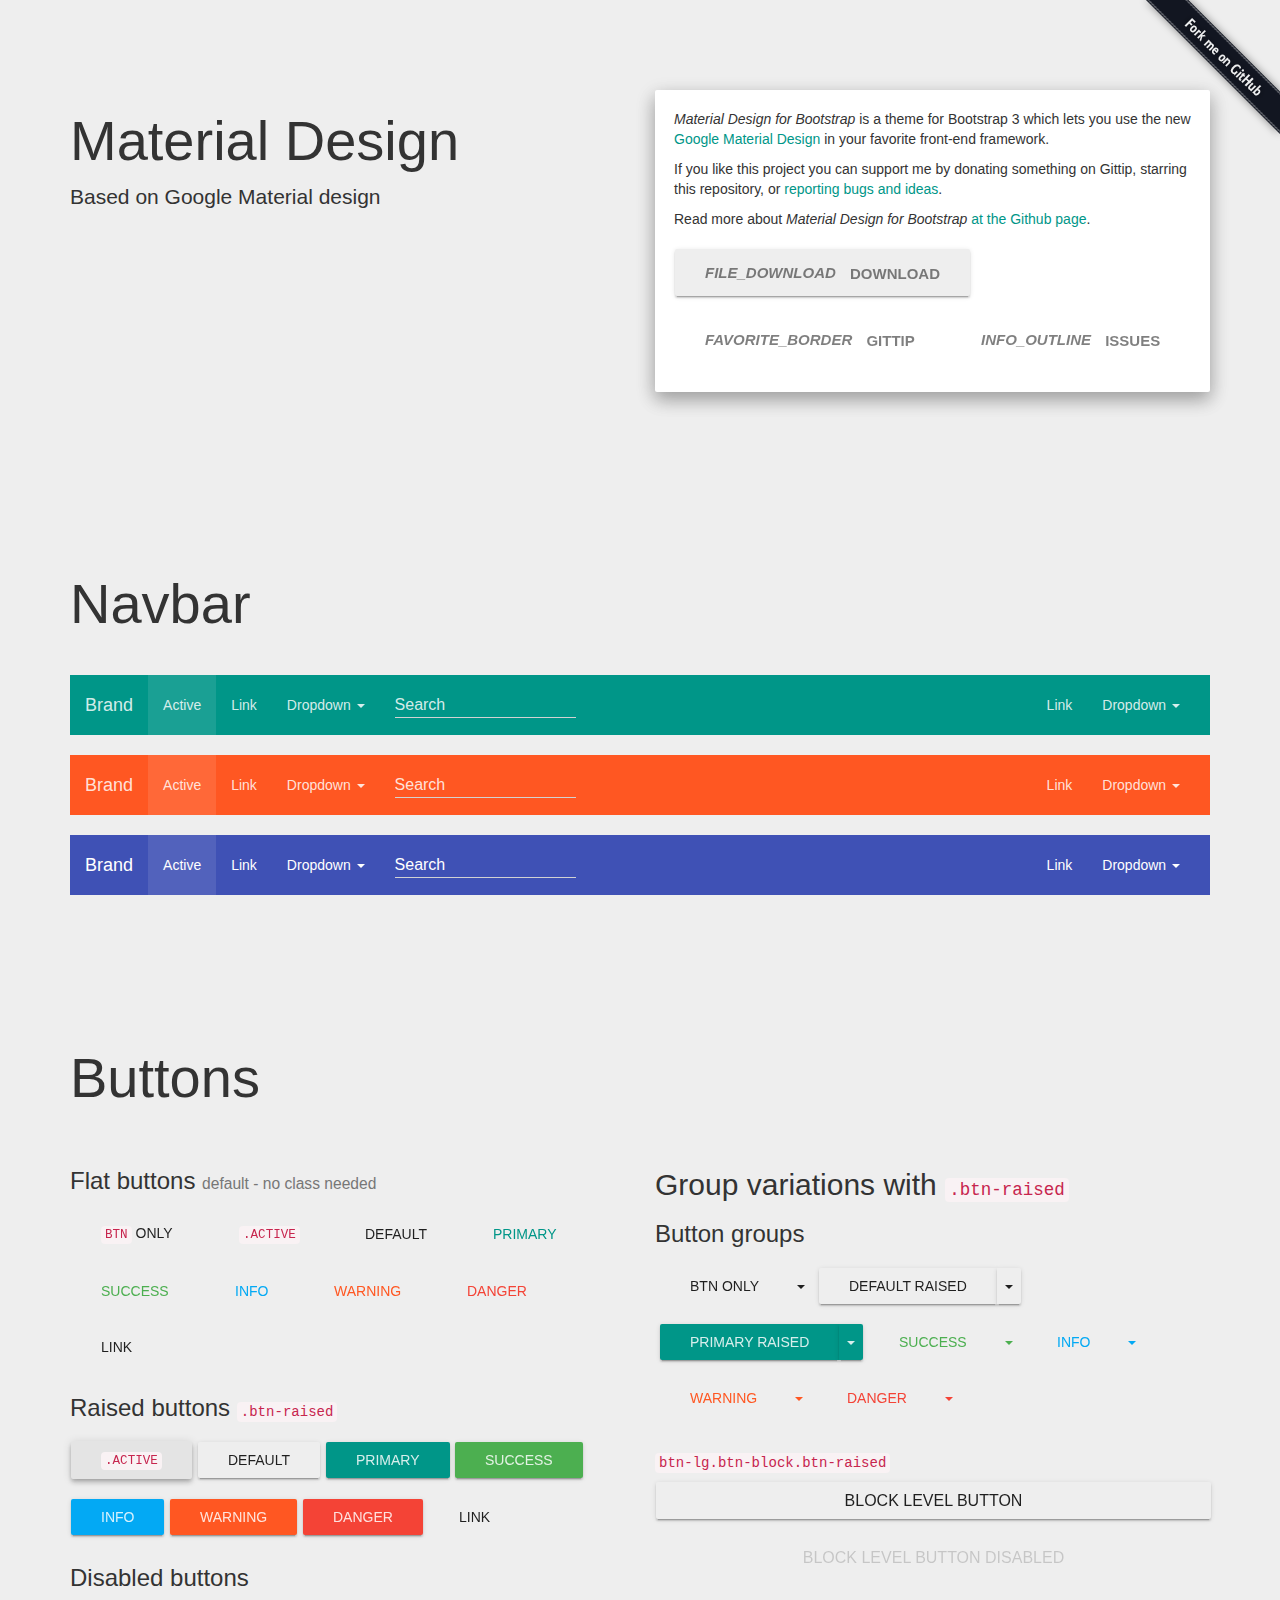
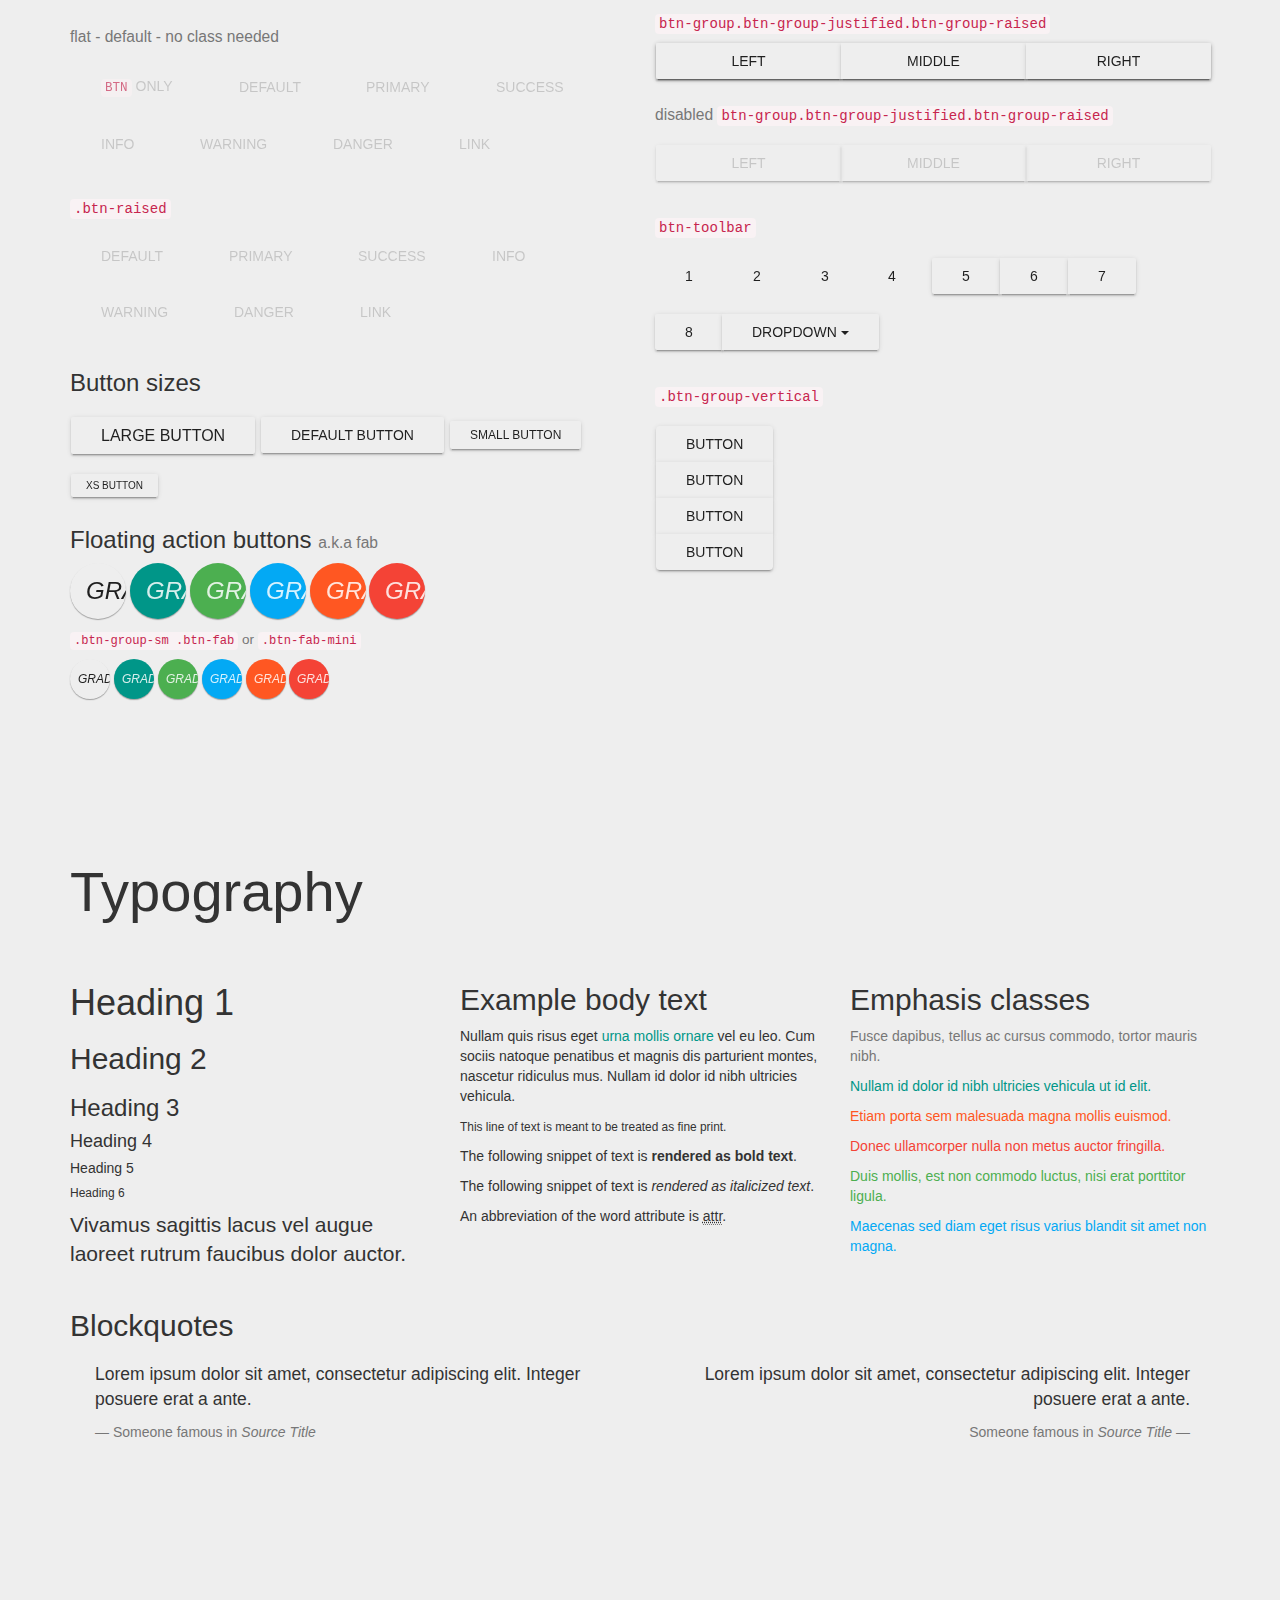
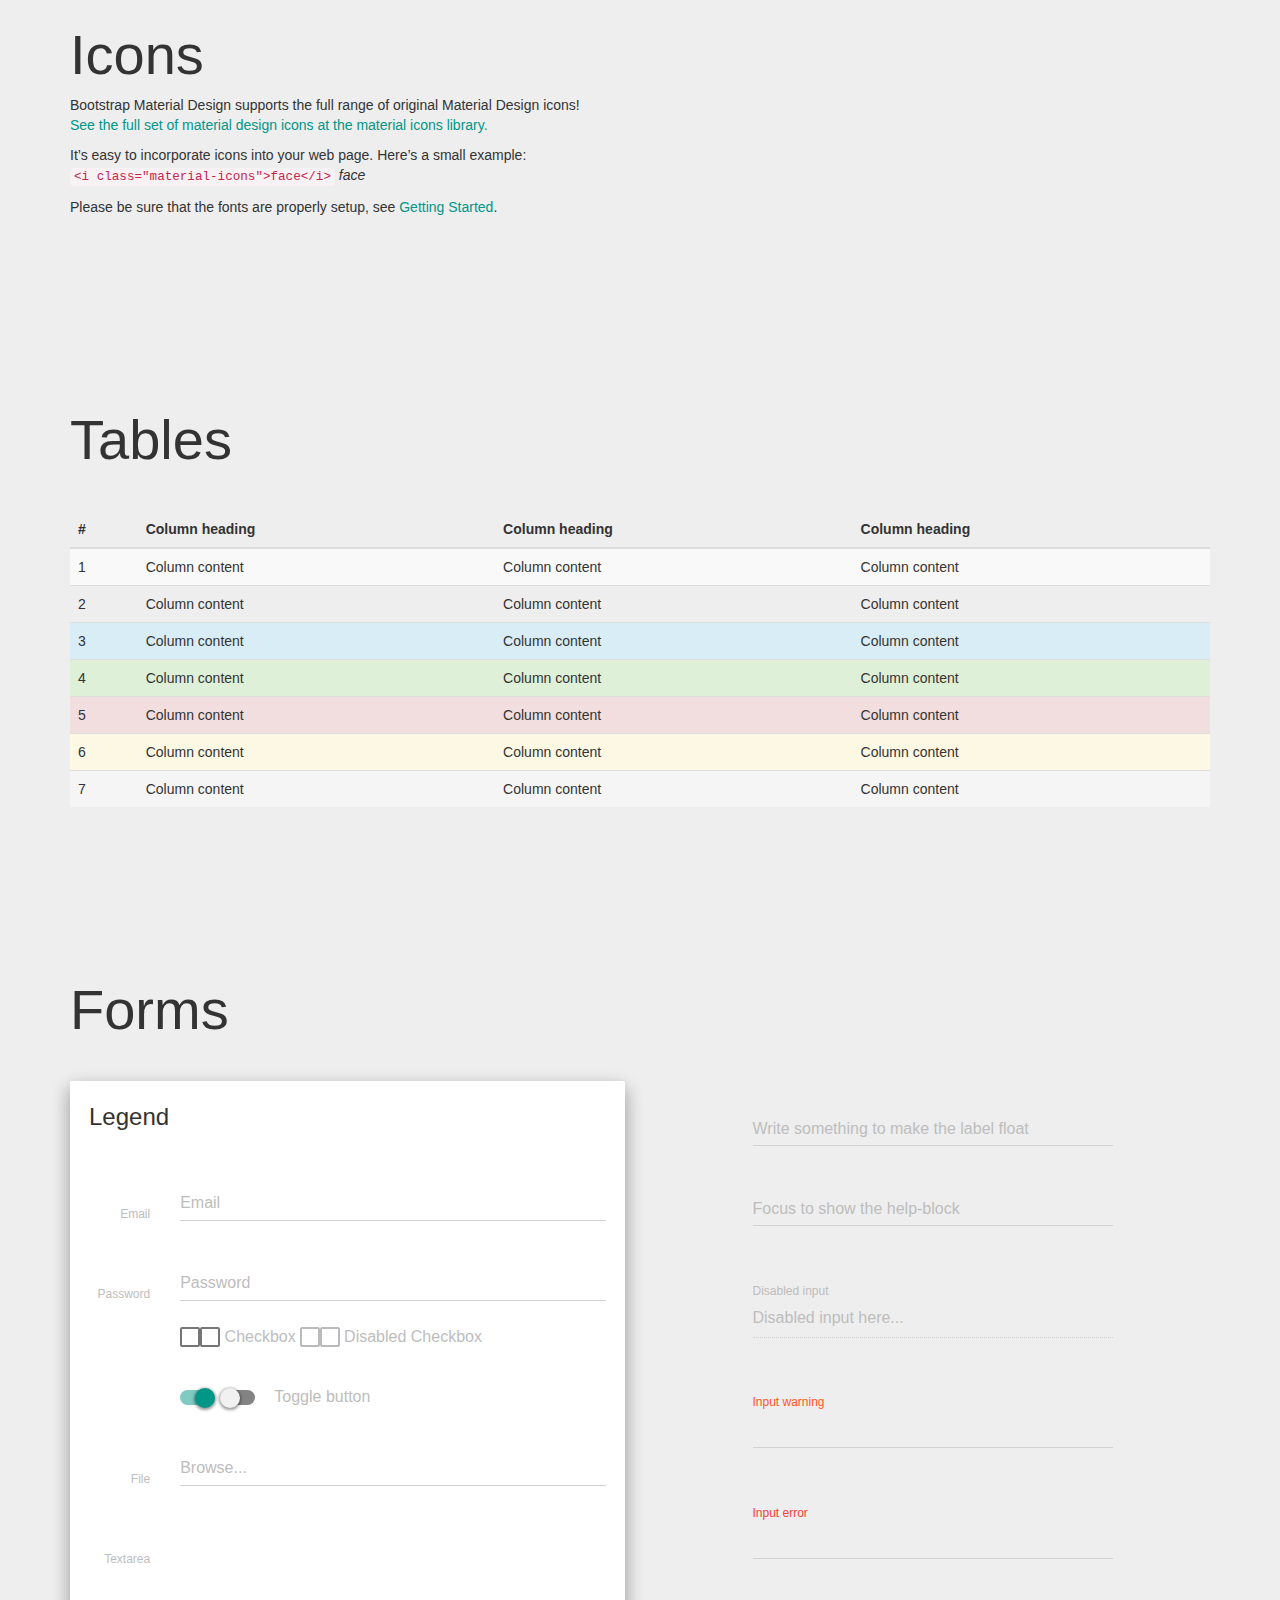
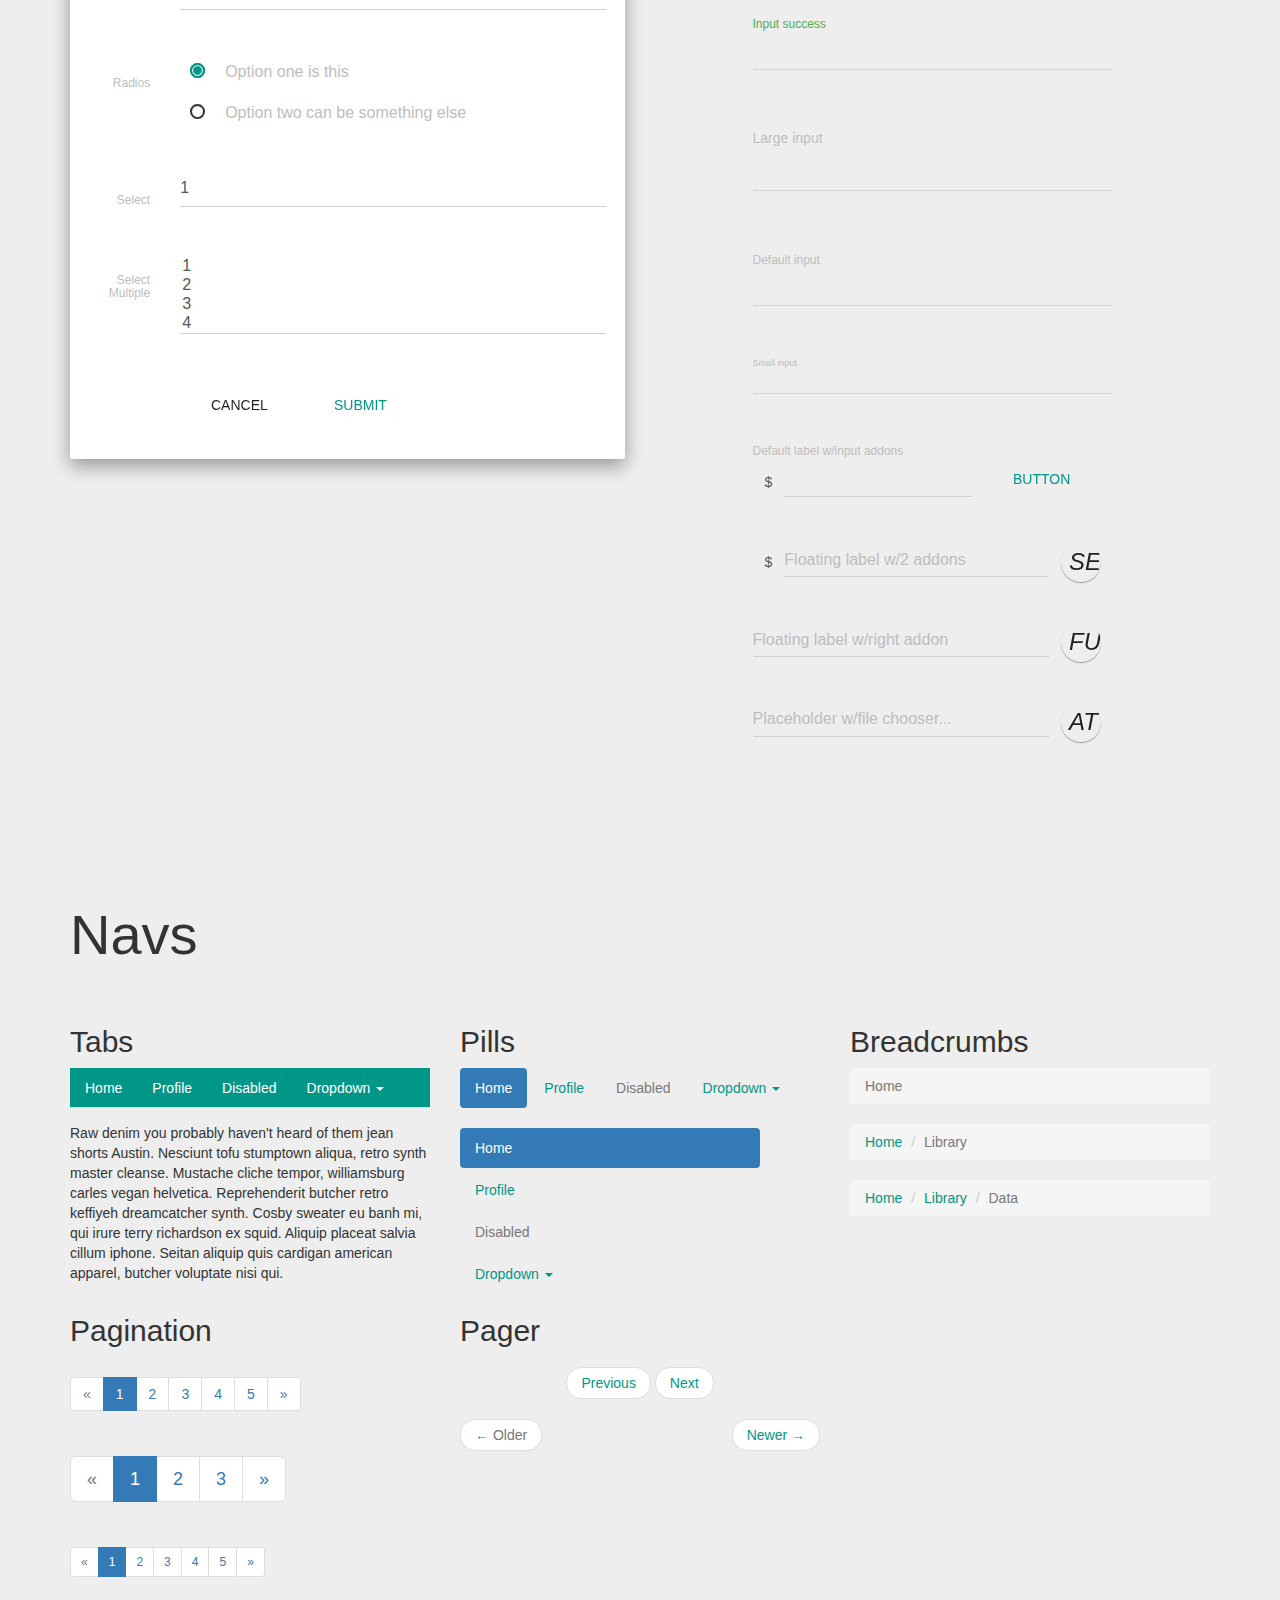
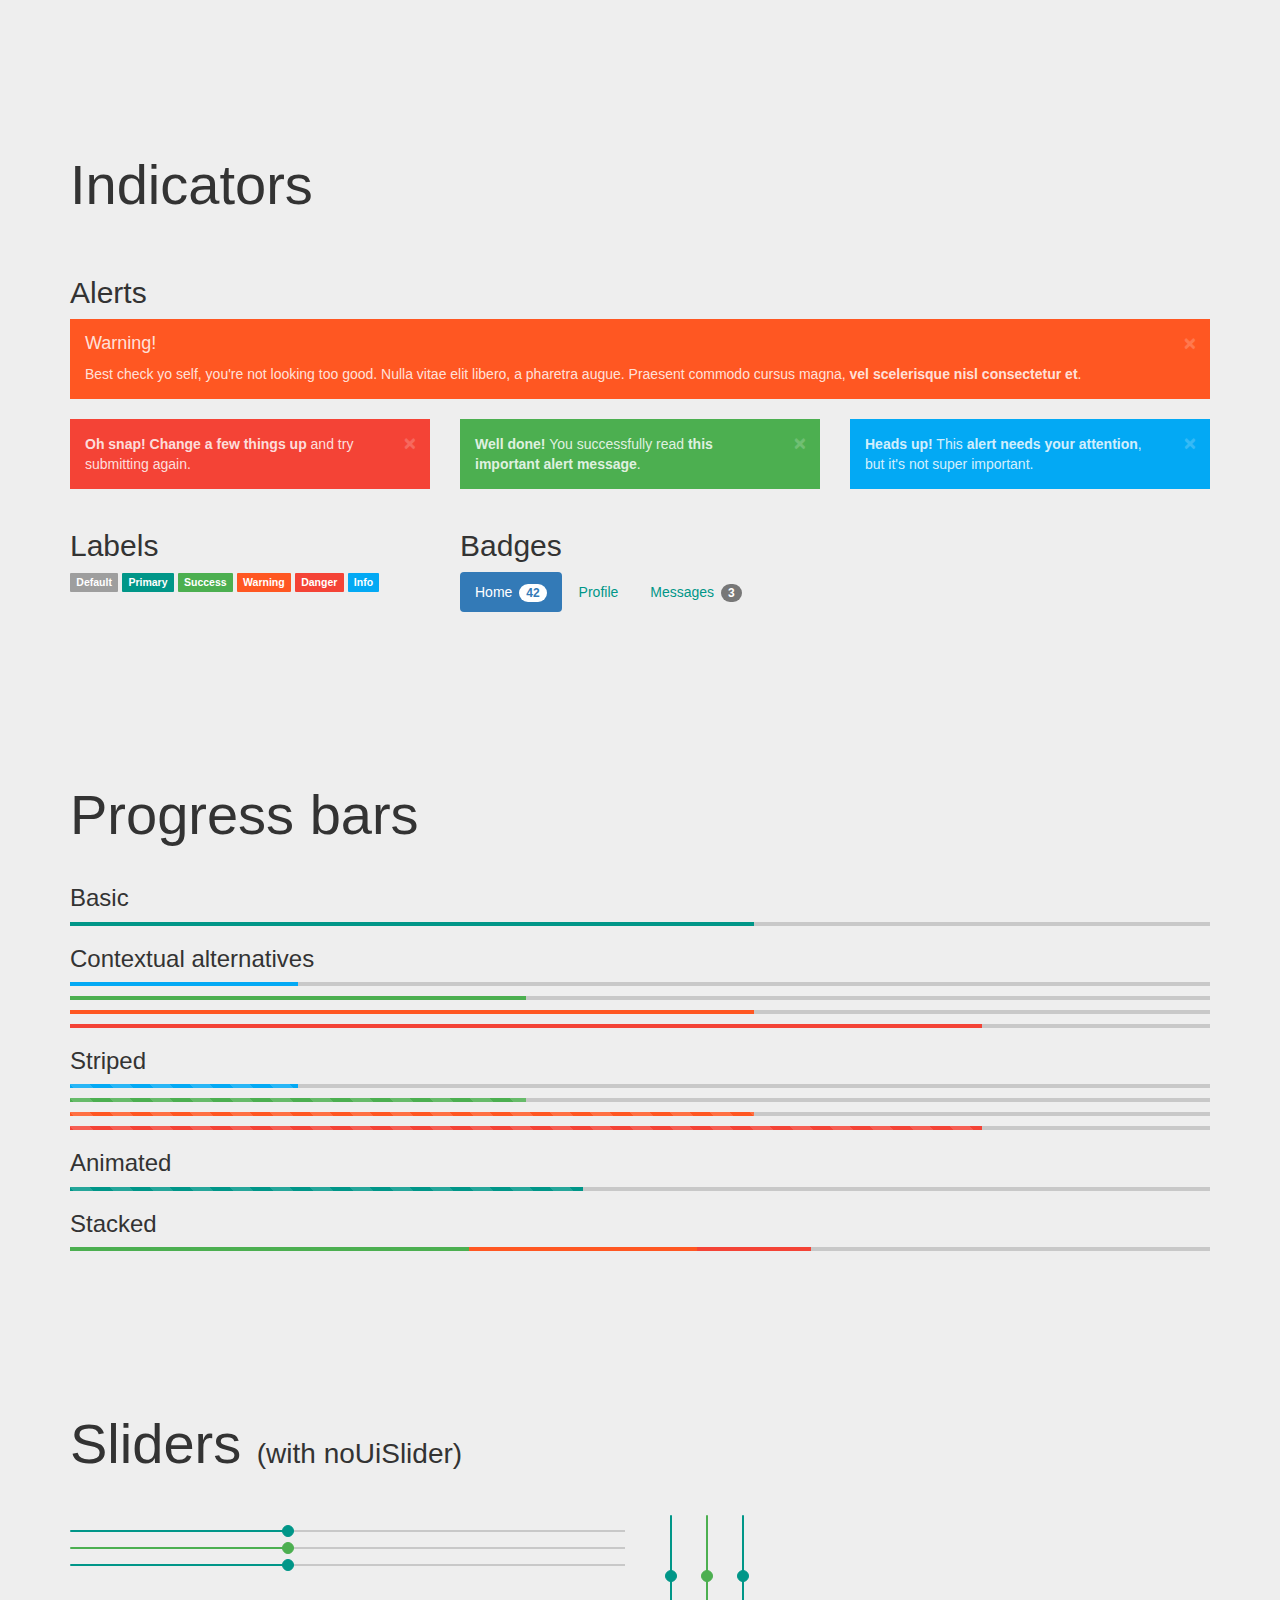
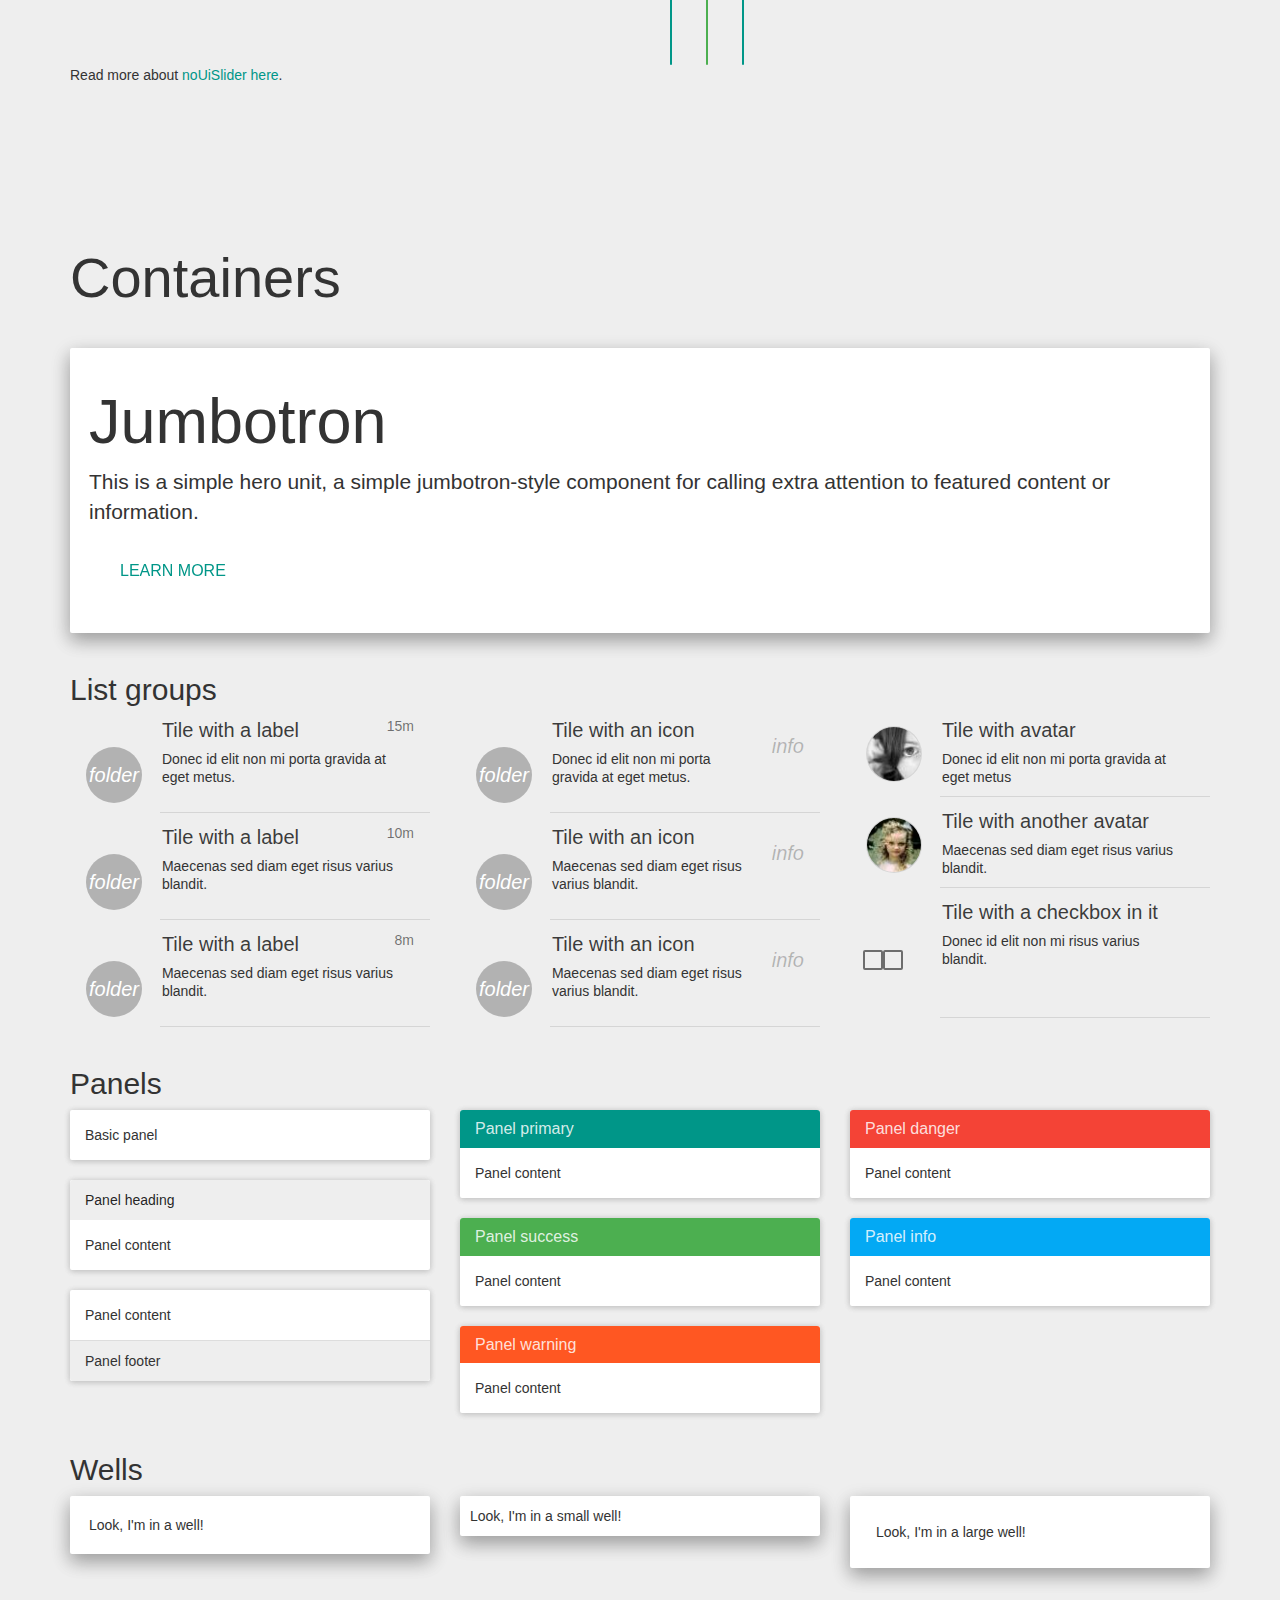
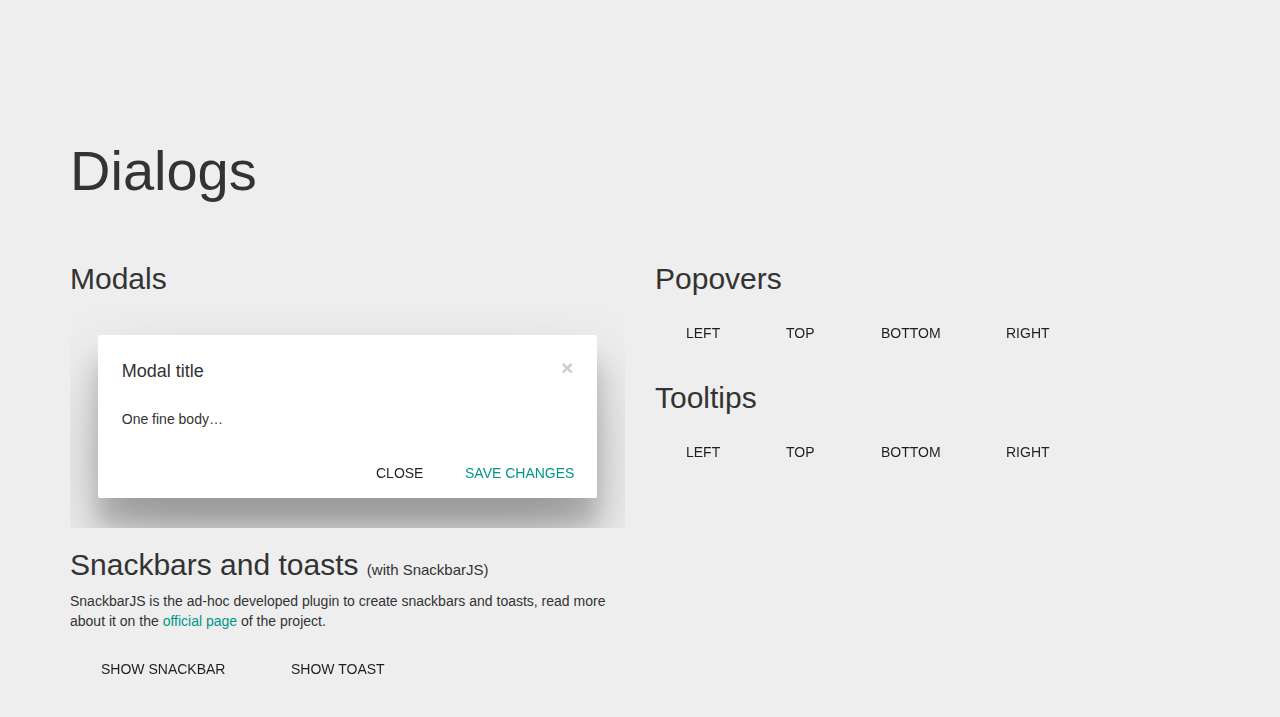
<file: Bootstrap Material.html>
<!DOCTYPE html>
<!-- saved from url=(0076)http://fezvrasta.github.io/bootstrap-material-design/bootstrap-elements.html -->
<html><!-- MEMO: update me with `git checkout gh-pages && git merge master && git push origin gh-pages` --><head><meta http-equiv="Content-Type" content="text/html; charset=UTF-8">
  
  <meta http-equiv="X-UA-Compatible" content="IE=edge">


  <title>Bootstrap Material</title>

  <!-- Material Design fonts -->
  <link rel="stylesheet" href="./Bootstrap Material_files/css" type="text/css">
  <link href="./Bootstrap Material_files/icon" rel="stylesheet">

  <!-- Bootstrap -->
  <link href="./Bootstrap Material_files/bootstrap.min.css" rel="stylesheet">

  <!-- Bootstrap Material Design -->
  <link href="./Bootstrap Material_files/bootstrap-material-design.css" rel="stylesheet">
  <link href="./Bootstrap Material_files/ripples.min.css" rel="stylesheet">


  <link href="./Bootstrap Material_files/snackbar.min.css" rel="stylesheet">
  <meta name="viewport" content="width=device-width, initial-scale=1">
  <style>
    body {
      padding-top: 50px
    }

    #banner {
      border-bottom: none
    }

    .page-header h1 {
      font-size: 4em
    }

    .bs-docs-section {
      margin-top: 8em
    }

    .bs-component {
      position: relative
    }

    .bs-component .modal {
      position: relative;
      top: auto;
      right: auto;
      left: auto;
      bottom: auto;
      z-index: 1;
      display: block
    }

    .bs-component .modal-dialog {
      width: 90%
    }

    .bs-component .popover {
      position: relative;
      display: inline-block;
      width: 220px;
      margin: 20px
    }

    #source-button {
      position: absolute;
      top: 0;
      right: 0;
      z-index: 100;
      font-weight: bold;
      padding: 5px 10px;
    }

    .progress {
      margin-bottom: 10px
    }

    footer {
      margin: 5em 0
    }

    footer li {
      float: left;
      margin-right: 1.5em;
      margin-bottom: 1.5em
    }

    footer p {
      clear: left;
      margin-bottom: 0
    }

    .splash {
      padding: 4em 0 0;
      background-color: #141d27;
      color: #fff;
      text-align: center
    }

    .splash h1 {
      font-size: 4em
    }

    .splash #social {
      margin: 2em 0
    }

    .splash .alert {
      margin: 2em 0
    }

    .section-tout {
      padding: 4em 0 3em;
      border-bottom: 1px solid rgba(0, 0, 0, 0.05);
      background-color: #eaf1f1
    }

    .section-tout .fa {
      margin-right: .5em
    }

    .section-tout p {
      margin-bottom: 3em
    }

    .section-preview {
      padding: 4em 0 4em
    }

    .section-preview .preview {
      margin-bottom: 4em;
      background-color: #eaf1f1
    }

    .section-preview .preview .image {
      position: relative
    }

    .section-preview .preview .image:before {
      box-shadow: inset 0 0 0 1px rgba(0, 0, 0, 0.1);
      position: absolute;
      top: 0;
      left: 0;
      width: 100%;
      height: 100%;
      content: "";
      pointer-events: none
    }

    .section-preview .preview .options {
      padding: 1em 2em 2em;
      border: 1px solid rgba(0, 0, 0, 0.05);
      border-top: none;
      text-align: center
    }

    .section-preview .preview .options p {
      margin-bottom: 2em
    }

    .section-preview .dropdown-menu {
      text-align: left
    }

    .section-preview .lead {
      margin-bottom: 2em
    }

    @media (max-width: 767px) {
      .section-preview .image img {
        width: 100%
      }
    }

    .sponsor {
      text-align: center
    }

    .sponsor a:hover {
      text-decoration: none
    }

    @media (max-width: 767px) {
      #banner {
        margin-bottom: 2em;
        text-align: center
      }
    }

    .infobox .btn-sup {
      color: rgba(0, 0, 0, 0.5);
      font-weight: bold;
      font-size: 15px;
      line-height: 30px;
    }

    .infobox .btn-sup img {
      opacity: 0.5;
      height: 30px;
    }

    .infobox .btn-sup span {
      padding-left: 10px;
      position: relative;
      top: 2px;
    }

    .icons-material .row {
      margin-bottom: 20px;
    }

    .icons-material .col-xs-2 {
      text-align: center;
    }

    .icons-material i {
      font-size: 34pt;
    }

    .icon-preview {
      display: inline-block;
      padding: 10px;
      margin: 10px;
      background: #D5D5D5;
      border-radius: 3px;
      cursor: pointer;
    }

    .icon-preview span {
      display: none;
      position: absolute;
      background: black;
      color: #EEE;
      padding: 5px 8px;
      font-size: 15px;
      border-radius: 2px;
      z-index: 10;
    }

    .icon-preview:hover i {
      color: #4285f4;
    }

    .icon-preview:hover span {
      display: block;
      cursor: text;
    }

  </style>
</head>
<body class="">

<a href="https://github.com/FezVrasta/bootstrap-material-design"><img style="position: absolute; top: 0; right: 0; border: 0;" src="./Bootstrap Material_files/68747470733a2f2f73332e616d617a6f6e6177732e636f6d2f6769746875622f726962626f6e732f666f726b6d655f72696768745f6461726b626c75655f3132313632312e706e67" alt="Fork me on GitHub" data-canonical-src="https://s3.amazonaws.com/github/ribbons/forkme_right_darkblue_121621.png"></a>

<div class="container">

  <div class="page-header" id="banner">
    <div class="row">
      <div class="col-sm-6">
        <h1>Material Design</h1>

        <p class="lead">Based on Google Material design</p>
      </div>
      <div class="col-sm-6">
        <div class="well infobox">
          <p><em>Material Design for Bootstrap</em> is a theme for Bootstrap 3 which lets you use the new
            <a href="http://www.google.com/design/spec/material-design/">Google Material Design</a> in your favorite front-end framework.
          </p>

          <p>If you like this project you can support me by donating something on Gittip, starring this repository, or
            <a href="https://github.com/FezVrasta/bootstrap-material-design/issues">reporting bugs and ideas</a>.</p>

          <p>Read more about <em>Material Design for Bootstrap</em>
            <a href="https://github.com/FezVrasta/bootstrap-material-design">at the Github page</a>.</p>

          <a href="https://github.com/FezVrasta/bootstrap-material-design/archive/master.zip" class="btn btn-sup btn-material-pink btn-raised">
            <i class="material-icons">file_download</i>
            <span>DOWNLOAD</span>
          <div class="ripple-container"></div></a>
          <a href="https://www.gittip.com/FezVrasta/" class="btn btn-sup btn-material-brown">
            <i class="material-icons">favorite_border</i>
            <span>GITTIP</span>
          </a>
          <a href="https://github.com/FezVrasta/bootstrap-material-design/issues" class="btn btn-sup btn-material-deeppurple">
            <i class="material-icons">info_outline</i>
            <span>ISSUES</span>
          </a>
        </div>
      </div>
    </div>
  </div>

  <!-- Navbar
================================================== -->
  <div class="bs-docs-section clearfix">
    <div class="row">
      <div class="col-md-12">
        <div class="page-header">
          <h1 id="navbar">Navbar</h1>
        </div>

        <div class="bs-component">
          <div class="navbar navbar-default">
            <div class="container-fluid">
              <div class="navbar-header">
                <button type="button" class="navbar-toggle" data-toggle="collapse" data-target=".navbar-responsive-collapse">
                  <span class="icon-bar"></span>
                  <span class="icon-bar"></span>
                  <span class="icon-bar"></span>
                </button>
                <a class="navbar-brand" href="javascript:void(0)">Brand</a>
              </div>
              <div class="navbar-collapse collapse navbar-responsive-collapse">
                <ul class="nav navbar-nav">
                  <li class="active"><a href="javascript:void(0)">Active</a></li>
                  <li><a href="javascript:void(0)">Link</a></li>
                  <li class="dropdown">
                    <a href="http://fezvrasta.github.io/bootstrap-material-design/bootstrap-elements.html" data-target="#" class="dropdown-toggle" data-toggle="dropdown">Dropdown
                      <b class="caret"></b></a>
                    <ul class="dropdown-menu">
                      <li><a href="javascript:void(0)">Action</a></li>
                      <li><a href="javascript:void(0)">Another action</a></li>
                      <li><a href="javascript:void(0)">Something else here</a></li>
                      <li class="divider"></li>
                      <li class="dropdown-header">Dropdown header</li>
                      <li><a href="javascript:void(0)">Separated link</a></li>
                      <li><a href="javascript:void(0)">One more separated link</a></li>
                    </ul>
                  </li>
                </ul>
                <form class="navbar-form navbar-left">
                  <div class="form-group is-empty">
                    <input type="text" class="form-control col-md-8" placeholder="Search">
                  </div>
                </form>
                <ul class="nav navbar-nav navbar-right">
                  <li><a href="javascript:void(0)">Link</a></li>
                  <li class="dropdown">
                    <a href="http://fezvrasta.github.io/bootstrap-material-design/bootstrap-elements.html" data-target="#" class="dropdown-toggle" data-toggle="dropdown">Dropdown
                      <b class="caret"></b></a>
                    <ul class="dropdown-menu">
                      <li><a href="javascript:void(0)">Action</a></li>
                      <li><a href="javascript:void(0)">Another action</a></li>
                      <li><a href="javascript:void(0)">Something else here</a></li>
                      <li class="divider"></li>
                      <li><a href="javascript:void(0)">Separated link</a></li>
                    </ul>
                  </li>
                </ul>
              </div>
            </div>
          </div>
        </div>

        <div class="bs-component">
          <div class="navbar navbar-warning">
            <div class="container-fluid">
              <div class="navbar-header">
                <button type="button" class="navbar-toggle" data-toggle="collapse" data-target=".navbar-warning-collapse">
                  <span class="icon-bar"></span>
                  <span class="icon-bar"></span>
                  <span class="icon-bar"></span>
                </button>
                <a class="navbar-brand" href="javascript:void(0)">Brand</a>
              </div>
              <div class="navbar-collapse collapse navbar-warning-collapse">
                <ul class="nav navbar-nav">
                  <li class="active"><a href="javascript:void(0)">Active</a></li>
                  <li><a href="javascript:void(0)">Link</a></li>
                  <li class="dropdown">
                    <a href="http://fezvrasta.github.io/bootstrap-material-design/bootstrap-elements.html" data-target="#" class="dropdown-toggle" data-toggle="dropdown">Dropdown
                      <b class="caret"></b></a>
                    <ul class="dropdown-menu">
                      <li><a href="javascript:void(0)">Action</a></li>
                      <li><a href="javascript:void(0)">Another action</a></li>
                      <li><a href="javascript:void(0)">Something else here</a></li>
                      <li class="divider"></li>
                      <li class="dropdown-header">Dropdown header</li>
                      <li><a href="javascript:void(0)">Separated link</a></li>
                      <li><a href="javascript:void(0)">One more separated link</a></li>
                    </ul>
                  </li>
                </ul>
                <form class="navbar-form navbar-left">
                  <div class="form-group is-empty">
                    <input type="text" class="form-control col-md-8" placeholder="Search">
                  </div>
                </form>
                <ul class="nav navbar-nav navbar-right">
                  <li><a href="javascript:void(0)">Link</a></li>
                  <li class="dropdown">
                    <a href="http://fezvrasta.github.io/bootstrap-material-design/bootstrap-elements.html" data-target="#" class="dropdown-toggle" data-toggle="dropdown">Dropdown
                      <b class="caret"></b></a>
                    <ul class="dropdown-menu">
                      <li><a href="javascript:void(0)">Action</a></li>
                      <li><a href="javascript:void(0)">Another action</a></li>
                      <li><a href="javascript:void(0)">Something else here</a></li>
                      <li class="divider"></li>
                      <li><a href="javascript:void(0)">Separated link</a></li>
                    </ul>
                  </li>
                </ul>
              </div>
            </div>
          </div>
        </div><!-- /example -->

        <div class="bs-component">
          <div class="navbar navbar-inverse">
            <div class="container-fluid">
              <div class="navbar-header">
                <button type="button" class="navbar-toggle" data-toggle="collapse" data-target=".navbar-inverse-collapse">
                  <span class="icon-bar"></span>
                  <span class="icon-bar"></span>
                  <span class="icon-bar"></span>
                </button>
                <a class="navbar-brand" href="javascript:void(0)">Brand</a>
              </div>
              <div class="navbar-collapse collapse navbar-inverse-collapse">
                <ul class="nav navbar-nav">
                  <li class="active"><a href="javascript:void(0)">Active</a></li>
                  <li><a href="javascript:void(0)">Link</a></li>
                  <li class="dropdown">
                    <a href="http://fezvrasta.github.io/bootstrap-material-design/bootstrap-elements.html" data-target="#" class="dropdown-toggle" data-toggle="dropdown">Dropdown
                      <b class="caret"></b></a>
                    <ul class="dropdown-menu">
                      <li><a href="javascript:void(0)">Action</a></li>
                      <li><a href="javascript:void(0)">Another action</a></li>
                      <li><a href="javascript:void(0)">Something else here</a></li>
                      <li class="divider"></li>
                      <li class="dropdown-header">Dropdown header</li>
                      <li><a href="javascript:void(0)">Separated link</a></li>
                      <li><a href="javascript:void(0)">One more separated link</a></li>
                    </ul>
                  </li>
                </ul>
                <form class="navbar-form navbar-left">
                  <div class="form-group is-empty">
                    <input type="text" class="form-control col-md-8" placeholder="Search">
                  </div>
                </form>
                <ul class="nav navbar-nav navbar-right">
                  <li><a href="javascript:void(0)">Link</a></li>
                  <li class="dropdown">
                    <a href="http://fezvrasta.github.io/bootstrap-material-design/bootstrap-elements.html" data-target="#" class="dropdown-toggle" data-toggle="dropdown">Dropdown
                      <b class="caret"></b></a>
                    <ul class="dropdown-menu">
                      <li><a href="javascript:void(0)">Action</a></li>
                      <li><a href="javascript:void(0)">Another action</a></li>
                      <li><a href="javascript:void(0)">Something else here</a></li>
                      <li class="divider"></li>
                      <li><a href="javascript:void(0)">Separated link</a></li>
                    </ul>
                  </li>
                </ul>
              </div>
            </div>
          </div>
        </div><!-- /example -->

      </div>
    </div>
  </div>


  <!-- Buttons
================================================== -->
  <div class="bs-docs-section">
    <div class="page-header">
      <div class="row">
        <div class="col-md-12">
          <h1 id="buttons">Buttons</h1>
        </div>
      </div>
    </div>

    <div class="row">
      <div class="col-md-6">

        <h3>Flat buttons <small>default - no class needed</small></h3>
        <p class="bs-component">
          <a href="javascript:void(0)" class="btn"><code>btn</code> only</a>
          <a href="javascript:void(0)" class="btn active"><code>.active</code></a>
          <a href="javascript:void(0)" class="btn btn-default">Default</a>
          <a href="javascript:void(0)" class="btn btn-primary">Primary</a>
          <a href="javascript:void(0)" class="btn btn-success">Success</a>
          <a href="javascript:void(0)" class="btn btn-info">Info</a>
          <a href="javascript:void(0)" class="btn btn-warning">Warning</a>
          <a href="javascript:void(0)" class="btn btn-danger">Danger</a>
          <a href="javascript:void(0)" class="btn btn-link">Link</a>
        </p>


        <h3>Raised buttons <small><code>.btn-raised</code></small></h3>
        <p class="bs-component">
          <a href="javascript:void(0)" class="btn btn-raised active"><code>.active</code></a>
          <a href="javascript:void(0)" class="btn btn-raised btn-default">Default</a>
          <a href="javascript:void(0)" class="btn btn-raised btn-primary">Primary</a>
          <a href="javascript:void(0)" class="btn btn-raised btn-success">Success</a>
          <a href="javascript:void(0)" class="btn btn-raised btn-info">Info</a>
          <a href="javascript:void(0)" class="btn btn-raised btn-warning">Warning</a>
          <a href="javascript:void(0)" class="btn btn-raised btn-danger">Danger</a>
          <a href="javascript:void(0)" class="btn btn-raised btn-link">Link</a>
        </p>


        <h3>Disabled buttons</h3>

        <fieldset disabled="">

          <h3><small>flat - default - no class needed</small></h3>
          <p class="bs-component">
            <a href="javascript:void(0)" class="btn"><code>btn</code> only</a>
            <a href="javascript:void(0)" class="btn btn-default">Default</a>
            <a href="javascript:void(0)" class="btn btn-primary">Primary</a>
            <a href="javascript:void(0)" class="btn btn-success">Success</a>
            <a href="javascript:void(0)" class="btn btn-info">Info</a>
            <a href="javascript:void(0)" class="btn btn-warning">Warning</a>
            <a href="javascript:void(0)" class="btn btn-danger">Danger</a>
            <a href="javascript:void(0)" class="btn btn-link">Link</a>
          </p>


          <h3><small><code>.btn-raised</code></small></h3>
          <p class="bs-component">
            <a href="javascript:void(0)" class="btn btn-raised btn-default">Default</a>
            <a href="javascript:void(0)" class="btn btn-raised btn-primary">Primary</a>
            <a href="javascript:void(0)" class="btn btn-raised btn-success">Success</a>
            <a href="javascript:void(0)" class="btn btn-raised btn-info">Info</a>
            <a href="javascript:void(0)" class="btn btn-raised btn-warning">Warning</a>
            <a href="javascript:void(0)" class="btn btn-raised btn-danger">Danger</a>
            <a href="javascript:void(0)" class="btn btn-raised btn-link">Link</a>
          </p>
        </fieldset>
        
        <h3>Button sizes</h3>

        <p class="bs-component">
          <a href="javascript:void(0)" class="btn btn-raised btn-lg">Large button</a>
          <a href="javascript:void(0)" class="btn btn-raised">Default button</a>
          <a href="javascript:void(0)" class="btn btn-raised btn-sm">Small button</a>
          <a href="javascript:void(0)" class="btn btn-raised btn-xs">xs button</a>
        </p>

        <h3>Floating action buttons <small>a.k.a fab</small></h3>
        <p class="bs-component">
          <a href="javascript:void(0)" class="btn btn-default btn-fab"><i class="material-icons">grade</i></a>
          <a href="javascript:void(0)" class="btn btn-primary btn-fab"><i class="material-icons">grade</i></a>
          <a href="javascript:void(0)" class="btn btn-success btn-fab"><i class="material-icons">grade</i></a>
          <a href="javascript:void(0)" class="btn btn-info btn-fab"><i class="material-icons">grade</i></a>
          <a href="javascript:void(0)" class="btn btn-warning btn-fab"><i class="material-icons">grade</i></a>
          <a href="javascript:void(0)" class="btn btn-danger btn-fab"><i class="material-icons">grade</i></a>
        </p>
        <h4><small><code>.btn-group-sm .btn-fab</code> or <code>.btn-fab-mini</code></small></h4>
        <p class="bs-component btn-group-sm">
          <a href="javascript:void(0)" class="btn btn-default btn-fab"><i class="material-icons">grade</i></a>
          <a href="javascript:void(0)" class="btn btn-primary btn-fab"><i class="material-icons">grade</i></a>
          <a href="javascript:void(0)" class="btn btn-success btn-fab"><i class="material-icons">grade</i></a>
          <a href="javascript:void(0)" class="btn btn-info btn-fab"><i class="material-icons">grade</i></a>
          <a href="javascript:void(0)" class="btn btn-warning btn-fab"><i class="material-icons">grade</i></a>
          <a href="javascript:void(0)" class="btn btn-danger btn-fab"><i class="material-icons">grade</i></a>
        </p>

      </div>
      <div class="col-md-6">
        <h2>Group variations with <small><code>.btn-raised</code></small></h2>

        <h3>Button groups</h3>
        <div style="margin-bottom: 15px;">
          <div class="btn-toolbar bs-component" style="margin: 0;">

            <div class="btn-group">
              <a href="javascript:void(0)" class="btn">btn only</a>
              <a href="http://fezvrasta.github.io/bootstrap-material-design/bootstrap-elements.html" data-target="#" class="btn dropdown-toggle" data-toggle="dropdown"><span class="caret"></span></a>
              <ul class="dropdown-menu">
                <li><a href="javascript:void(0)">Action</a></li>
                <li><a href="javascript:void(0)">Another action</a></li>
                <li><a href="javascript:void(0)">Something else here</a></li>
                <li class="divider"></li>
                <li><a href="javascript:void(0)">Separated link</a></li>
              </ul>
            </div>



            <div class="btn-group">
              <a href="javascript:void(0)" class="btn btn-default btn-raised">Default raised</a>
              <a href="http://fezvrasta.github.io/bootstrap-material-design/bootstrap-elements.html" data-target="#" class="btn btn-default btn-raised dropdown-toggle" data-toggle="dropdown"><span class="caret"></span></a>
              <ul class="dropdown-menu">
                <li><a href="javascript:void(0)">Action</a></li>
                <li><a href="javascript:void(0)">Another action</a></li>
                <li><a href="javascript:void(0)">Something else here</a></li>
                <li class="divider"></li>
                <li><a href="javascript:void(0)">Separated link</a></li>
              </ul>
            </div>

            <div class="btn-group">
              <a href="javascript:void(0)" class="btn btn-primary btn-raised">Primary raised</a>
              <a href="http://fezvrasta.github.io/bootstrap-material-design/bootstrap-elements.html" data-target="#" class="btn btn-primary btn-raised dropdown-toggle" data-toggle="dropdown"><span class="caret"></span></a>
              <ul class="dropdown-menu">
                <li><a href="javascript:void(0)">Action</a></li>
                <li><a href="javascript:void(0)">Another action</a></li>
                <li><a href="javascript:void(0)">Something else here</a></li>
                <li class="divider"></li>
                <li><a href="javascript:void(0)">Separated link</a></li>
              </ul>
            </div>

            <div class="btn-group">
              <a href="javascript:void(0)" class="btn btn-success">Success</a>
              <a href="http://fezvrasta.github.io/bootstrap-material-design/bootstrap-elements.html" data-target="#" class="btn btn-success dropdown-toggle" data-toggle="dropdown"><span class="caret"></span></a>
              <ul class="dropdown-menu">
                <li><a href="javascript:void(0)">Action</a></li>
                <li><a href="javascript:void(0)">Another action</a></li>
                <li><a href="javascript:void(0)">Something else here</a></li>
                <li class="divider"></li>
                <li><a href="javascript:void(0)">Separated link</a></li>
              </ul>
            </div>

            <div class="btn-group">
              <a href="javascript:void(0)" class="btn btn-info">Info</a>
              <a href="http://fezvrasta.github.io/bootstrap-material-design/bootstrap-elements.html" data-target="#" class="btn btn-info dropdown-toggle" data-toggle="dropdown"><span class="caret"></span></a>
              <ul class="dropdown-menu">
                <li><a href="javascript:void(0)">Action</a></li>
                <li><a href="javascript:void(0)">Another action</a></li>
                <li><a href="javascript:void(0)">Something else here</a></li>
                <li class="divider"></li>
                <li><a href="javascript:void(0)">Separated link</a></li>
              </ul>
            </div>

            <div class="btn-group">
              <a href="javascript:void(0)" class="btn btn-warning">Warning</a>
              <a href="http://fezvrasta.github.io/bootstrap-material-design/bootstrap-elements.html" data-target="#" class="btn btn-warning dropdown-toggle" data-toggle="dropdown"><span class="caret"></span></a>
              <ul class="dropdown-menu">
                <li><a href="javascript:void(0)">Action</a></li>
                <li><a href="javascript:void(0)">Another action</a></li>
                <li><a href="javascript:void(0)">Something else here</a></li>
                <li class="divider"></li>
                <li><a href="javascript:void(0)">Separated link</a></li>
              </ul>
            </div>

            <div class="btn-group">
              <a href="javascript:void(0)" class="btn btn-danger">Danger</a>
              <a href="http://fezvrasta.github.io/bootstrap-material-design/bootstrap-elements.html" data-target="#" class="btn btn-danger dropdown-toggle" data-toggle="dropdown"><span class="caret"></span></a>
              <ul class="dropdown-menu">
                <li><a href="javascript:void(0)">Action</a></li>
                <li><a href="javascript:void(0)">Another action</a></li>
                <li><a href="javascript:void(0)">Something else here</a></li>
                <li class="divider"></li>
                <li><a href="javascript:void(0)">Separated link</a></li>
              </ul>
            </div>
          </div>
        </div>
        
        
        
        <h3><small><code>btn-lg.btn-block.btn-raised</code></small></h3>
        <div class="bs-component">
          <a href="javascript:void(0)" class="btn btn-default btn-lg btn-block btn-raised">Block level button</a>
          <fieldset disabled="">
            <a href="javascript:void(0)" class="btn btn-default btn-lg btn-block btn-raised">Block level button disabled</a>
          </fieldset>
        </div>


        <div class="bs-component" style="margin-bottom: 15px;">
          <h3><small><code>btn-group.btn-group-justified.btn-group-raised</code></small></h3>
          <div class="btn-group btn-group-justified btn-group-raised">
            <a href="javascript:void(0)" class="btn ">Left</a>
            <a href="javascript:void(0)" class="btn ">Middle</a>
            <a href="javascript:void(0)" class="btn ">Right</a>
          </div>

          <h3><small>disabled <code>btn-group.btn-group-justified.btn-group-raised</code></small></h3>
          <fieldset disabled="">
            <div class="btn-group btn-group-justified btn-group-raised">
              <a href="javascript:void(0)" class="btn ">Left</a>
              <a href="javascript:void(0)" class="btn ">Middle</a>
              <a href="javascript:void(0)" class="btn ">Right</a>
            </div>
          </fieldset>
        </div>

        <div class="bs-component" style="margin-bottom: 15px;">
          <h3><small><code>btn-toolbar</code></small></h3>
          <div class="btn-toolbar">
            <div class="btn-group">
              <a href="javascript:void(0)" class="btn">1</a>
              <a href="javascript:void(0)" class="btn">2</a>
              <a href="javascript:void(0)" class="btn">3</a>
              <a href="javascript:void(0)" class="btn">4</a>
            </div>

            <div class="btn-group">
              <a href="javascript:void(0)" class="btn btn-raised">5</a>
              <a href="javascript:void(0)" class="btn btn-raised">6</a>
              <a href="javascript:void(0)" class="btn btn-raised">7</a>
            </div>

            <div class="btn-group">
              <a href="javascript:void(0)" class="btn btn-raised">8</a>

              <div class="btn-group">
                <a href="http://fezvrasta.github.io/bootstrap-material-design/bootstrap-elements.html" data-target="#" class="btn btn-raised dropdown-toggle" data-toggle="dropdown">
                  Dropdown
                  <span class="caret"></span>
                </a>
                <ul class="dropdown-menu">
                  <li><a href="javascript:void(0)">Dropdown link</a></li>
                  <li><a href="javascript:void(0)">Dropdown link</a></li>
                  <li><a href="javascript:void(0)">Dropdown link</a></li>
                </ul>
              </div>
            </div>
          </div>
        </div>

        <div class="bs-component">
          <h3><small><code>.btn-group-vertical</code></small></h3>
          <div class="btn-group-vertical">
            <a href="javascript:void(0)" class="btn btn-raised">Button</a>
            <a href="javascript:void(0)" class="btn btn-raised">Button</a>
            <a href="javascript:void(0)" class="btn btn-raised">Button</a>
            <a href="javascript:void(0)" class="btn btn-raised">Button</a>
          </div>
        </div>

        
      </div>
    </div>
  </div>

  <!-- Typography
================================================== -->
  <div class="bs-docs-section">
    <div class="row">
      <div class="col-md-12">
        <div class="page-header">
          <h1 id="type">Typography</h1>
        </div>
      </div>
    </div>

    <!-- Headings -->

    <div class="row">
      <div class="col-md-4">
        <div class="bs-component">
          <h1>Heading 1</h1>

          <h2>Heading 2</h2>

          <h3>Heading 3</h3>
          <h4>Heading 4</h4>
          <h5>Heading 5</h5>
          <h6>Heading 6</h6>

          <p class="lead">Vivamus sagittis lacus vel augue laoreet rutrum faucibus dolor auctor.</p>
        </div>
      </div>
      <div class="col-md-4">
        <div class="bs-component">
          <h2>Example body text</h2>

          <p>Nullam quis risus eget
            <a href="javascript:void(0)">urna mollis ornare</a> vel eu leo. Cum sociis natoque penatibus et magnis dis parturient montes, nascetur ridiculus mus. Nullam id dolor id nibh ultricies vehicula.
          </p>

          <p>
            <small>This line of text is meant to be treated as fine print.</small>
          </p>
          <p>The following snippet of text is <strong>rendered as bold text</strong>.</p>

          <p>The following snippet of text is <em>rendered as italicized text</em>.</p>

          <p>An abbreviation of the word attribute is <abbr title="attribute">attr</abbr>.</p>
        </div>

      </div>
      <div class="col-md-4">
        <div class="bs-component">
          <h2>Emphasis classes</h2>

          <p class="text-muted">Fusce dapibus, tellus ac cursus commodo, tortor mauris nibh.</p>

          <p class="text-primary">Nullam id dolor id nibh ultricies vehicula ut id elit.</p>

          <p class="text-warning">Etiam porta sem malesuada magna mollis euismod.</p>

          <p class="text-danger">Donec ullamcorper nulla non metus auctor fringilla.</p>

          <p class="text-success">Duis mollis, est non commodo luctus, nisi erat porttitor ligula.</p>

          <p class="text-info">Maecenas sed diam eget risus varius blandit sit amet non magna.</p>
        </div>

      </div>
    </div>

    <!-- Blockquotes -->

    <div class="row">
      <div class="col-md-12">
        <h2 id="type-blockquotes">Blockquotes</h2>
      </div>
    </div>
    <div class="row">
      <div class="col-md-6">
        <div class="bs-component">
          <blockquote>
            <p>Lorem ipsum dolor sit amet, consectetur adipiscing elit. Integer posuere erat a ante.</p>
            <small>Someone famous in <cite title="Source Title">Source Title</cite></small>
          </blockquote>
        </div>
      </div>
      <div class="col-md-6">
        <div class="bs-component">
          <blockquote class="pull-right">
            <p>Lorem ipsum dolor sit amet, consectetur adipiscing elit. Integer posuere erat a ante.</p>
            <small>Someone famous in <cite title="Source Title">Source Title</cite></small>
          </blockquote>
        </div>
      </div>
    </div>
  </div>

  <!-- Icons
================================================== -->
  <div class="bs-docs-section">

    <div class="row">
      <div class="col-md-12">
        <div class="page-header">
          <h1 id="icon">Icons</h1>

          <p>Bootstrap Material Design supports the full range of original Material Design icons!<br>
            <a href="https://www.google.com/design/icons/">See the full set of material design icons at the material icons library.</a>
          </p>
          <p>
            It’s easy to incorporate icons into your web page. Here’s a small example:
            <br>
            <code>&lt;i class="material-icons"&gt;face&lt;/i&gt;</code>
            <i class="material-icons">face</i>
          </p>
          <p>Please be sure that the fonts are properly setup, see <a href="https://github.com/FezVrasta/bootstrap-material-design#getting-started">Getting Started</a>.</p>
        </div>
      </div>
    </div>
  </div>


  <!-- Tables
================================================== -->
  <div class="bs-docs-section">

    <div class="row">
      <div class="col-md-12">
        <div class="page-header">
          <h1 id="tables">Tables</h1>
        </div>

        <div class="bs-component">
          <table class="table table-striped table-hover ">
            <thead>
            <tr>
              <th>#</th>
              <th>Column heading</th>
              <th>Column heading</th>
              <th>Column heading</th>
            </tr>
            </thead>
            <tbody>
            <tr>
              <td>1</td>
              <td>Column content</td>
              <td>Column content</td>
              <td>Column content</td>
            </tr>
            <tr>
              <td>2</td>
              <td>Column content</td>
              <td>Column content</td>
              <td>Column content</td>
            </tr>
            <tr class="info">
              <td>3</td>
              <td>Column content</td>
              <td>Column content</td>
              <td>Column content</td>
            </tr>
            <tr class="success">
              <td>4</td>
              <td>Column content</td>
              <td>Column content</td>
              <td>Column content</td>
            </tr>
            <tr class="danger">
              <td>5</td>
              <td>Column content</td>
              <td>Column content</td>
              <td>Column content</td>
            </tr>
            <tr class="warning">
              <td>6</td>
              <td>Column content</td>
              <td>Column content</td>
              <td>Column content</td>
            </tr>
            <tr class="active">
              <td>7</td>
              <td>Column content</td>
              <td>Column content</td>
              <td>Column content</td>
            </tr>
            </tbody>
          </table>
        </div><!-- /example -->
      </div>
    </div>
  </div>

  <!-- Forms
================================================== -->
  <div class="bs-docs-section">
    <div class="row">
      <div class="col-md-12">
        <div class="page-header">
          <h1 id="forms">Forms</h1>
        </div>
      </div>
    </div>

    <div class="row">
      <div class="col-md-6">
        <div class="well bs-component">
          <form class="form-horizontal">
            <fieldset>
              <legend>Legend</legend>
              <div class="form-group is-empty">
                <label for="inputEmail" class="col-md-2 control-label">Email</label>

                <div class="col-md-10">
                  <input type="email" class="form-control" id="inputEmail" placeholder="Email">
                </div>
              </div>
              <div class="form-group is-empty">
                <label for="inputPassword" class="col-md-2 control-label">Password</label>

                <div class="col-md-10">
                  <input type="password" class="form-control" id="inputPassword" placeholder="Password">

                  <!--
                  <div class="checkbox">
                    <label>
                      <input type="checkbox"> Checkbox
                    </label>
                    <label>
                      <input type="checkbox" disabled> Disabled Checkbox
                    </label>
                  </div>
                  <br>

                  <div class="togglebutton">
                    <label>
                      <input type="checkbox" checked> Toggle button
                    </label>
                  </div>
                  -->
                </div>
              </div>
              <div class="form-group" style="margin-top: 0;"> <!-- inline style is just to demo custom css to put checkbox below input above -->
                <div class="col-md-offset-2 col-md-10">
                  <div class="checkbox">
                    <label>
                      <input type="checkbox"><span class="checkbox-material"><span class="check"></span></span> Checkbox
                    </label>
                    <label>
                      <input type="checkbox" disabled=""><span class="checkbox-material"><span class="check"></span></span> Disabled Checkbox
                    </label>
                  </div>
                </div>
              </div>
              <div class="form-group">
                <div class="col-md-offset-2 col-md-10">
                  <div class="togglebutton">
                    <label>
                      <input type="checkbox" checked=""><span class="toggle"></span> Toggle button
                    </label>
                  </div>
                </div>
              </div>
              <div class="form-group is-empty is-fileinput">
                <label for="inputFile" class="col-md-2 control-label">File</label>

                <div class="col-md-10">
                  <input type="text" readonly="" class="form-control" placeholder="Browse...">
                  <input type="file" id="inputFile" multiple="">
                </div>
              </div>
              <div class="form-group is-empty">
                <label for="textArea" class="col-md-2 control-label">Textarea</label>

                <div class="col-md-10">
                  <textarea class="form-control" rows="3" id="textArea"></textarea>
                  <span class="help-block">A longer block of help text that breaks onto a new line and may extend beyond one line.</span>
                </div>
              </div>
              <div class="form-group">
                <label class="col-md-2 control-label">Radios</label>

                <div class="col-md-10">
                  <div class="radio radio-primary">
                    <label>
                      <input type="radio" name="optionsRadios" id="optionsRadios1" value="option1" checked=""><span class="circle"></span><span class="check"></span>
                      Option one is this
                    </label>
                  </div>
                  <div class="radio radio-primary">
                    <label>
                      <input type="radio" name="optionsRadios" id="optionsRadios2" value="option2"><span class="circle"></span><span class="check"></span>
                      Option two can be something else
                    </label>
                  </div>
                </div>
              </div>
              <div class="form-group">
                <label for="select111" class="col-md-2 control-label">Select</label>

                <div class="col-md-10">
                  <select id="select111" class="form-control">
                    <option>1</option>
                    <option>2</option>
                    <option>3</option>
                    <option>4</option>
                    <option>5</option>
                  </select>
                </div>
              </div>
              <div class="form-group is-empty">
                <label for="select222" class="col-md-2 control-label">Select Multiple</label>

                <div class="col-md-10">
                  <select id="select222" multiple="" class="form-control">
                    <option>1</option>
                    <option>2</option>
                    <option>3</option>
                    <option>4</option>
                    <option>5</option>
                  </select>
                </div>
              </div>
              <div class="form-group">
                <div class="col-md-10 col-md-offset-2">
                  <button type="button" class="btn btn-default">Cancel</button>
                  <button type="submit" class="btn btn-primary">Submit</button>
                </div>
              </div>
            </fieldset>
          </form>
        </div>
      </div>
      <div class="col-md-4 col-md-offset-1">

        <form class="bs-component">
          <div class="form-group label-floating is-empty">
            <label class="control-label" for="focusedInput1">Write something to make the label float</label>
            <input class="form-control" id="focusedInput1" type="text">
          </div>

          <div class="form-group label-floating is-empty">
            <label class="control-label" for="focusedInput2">Focus to show the help-block</label>
            <input class="form-control" id="focusedInput2" type="text">
            <p class="help-block">You should really write something here</p>
          </div>

          <div class="form-group is-empty">
            <label class="control-label" for="disabledInput">Disabled input</label>
            <input class="form-control" id="disabledInput" type="text" placeholder="Disabled input here..." disabled="">
          </div>

          <div class="form-group has-warning is-empty">
            <label class="control-label" for="inputWarning">Input warning</label>
            <input type="text" class="form-control" id="inputWarning">
          </div>

          <div class="form-group has-error is-empty">
            <label class="control-label" for="inputError">Input error</label>
            <input type="text" class="form-control" id="inputError">
          </div>

          <div class="form-group has-success is-empty">
            <label class="control-label" for="inputSuccess">Input success</label>
            <input type="text" class="form-control" id="inputSuccess">
          </div>

          <div class="form-group form-group-lg is-empty">
            <label class="control-label" for="inputLarge">Large input</label>
            <input class="form-control" type="text" id="inputLarge">
          </div>

          <div class="form-group is-empty">
            <label class="control-label" for="inputDefault">Default input</label>
            <input type="text" class="form-control" id="inputDefault">
          </div>

          <div class="form-group form-group-sm is-empty">
            <label class="control-label" for="inputSmall">Small input</label>
            <input class="form-control" type="text" id="inputSmall">
          </div>

          <div class="form-group is-empty">
            <label class="control-label" for="addon1">Default label w/input addons</label>
            <div class="input-group">
              <span class="input-group-addon">$</span>
              <input type="text" id="addon1" class="form-control">
              <span class="input-group-btn">
                  <button class="btn btn-primary" type="button">Button</button>
              </span>
            </div>
          </div>

          <div class="form-group label-floating is-empty">
            <div class="input-group">
              <span class="input-group-addon">$</span>
              <label class="control-label" for="addon3a">Floating label w/2 addons</label>
              <input type="text" id="addon3a" class="form-control">
              <p class="help-block">The label is inside the <code>input-group</code> so that it is positioned properly as a placeholder.</p>
              <span class="input-group-btn">
                <button type="button" class="btn btn-fab btn-fab-mini">
                  <i class="material-icons">send</i>
                </button>
              </span>
            </div>
          </div>

          <div class="form-group label-floating is-empty">

            <label class="control-label" for="addon2">Floating label w/right addon</label>
            <div class="input-group">
              <input type="text" id="addon2" class="form-control">
              <span class="input-group-btn">
                <button type="button" class="btn btn-fab btn-fab-mini">
                  <i class="material-icons">functions</i>
                </button>
              </span>
            </div>
          </div>

          <div class="form-group is-empty is-fileinput">
            <input type="file" id="inputFile4" multiple="">
            <div class="input-group">
              <input type="text" readonly="" class="form-control" placeholder="Placeholder w/file chooser...">
                <span class="input-group-btn input-group-sm">
                  <button type="button" class="btn btn-fab btn-fab-mini">
                    <i class="material-icons">attach_file</i>
                  </button>
                </span>
            </div>
          </div>


        <div id="source-button" class="btn btn-primary btn-xs" style="display: none;">&lt; &gt;</div></form>

      </div>
    </div>
  </div>

  <!-- Navs
================================================== -->
  <div class="bs-docs-section">

    <div class="row">
      <div class="col-md-12">
        <div class="page-header">
          <h1 id="nav">Navs</h1>
        </div>
      </div>
    </div>

    <div class="row">
      <div class="col-md-4">
        <h2 id="nav-tabs">Tabs</h2>

        <div class="bs-component">
          <ul class="nav nav-tabs" style="margin-bottom: 15px;">
            <li class="active"><a href="http://fezvrasta.github.io/bootstrap-material-design/bootstrap-elements.html#home" data-toggle="tab">Home</a></li>
            <li><a href="http://fezvrasta.github.io/bootstrap-material-design/bootstrap-elements.html#profile" data-toggle="tab">Profile</a></li>
            <li class="disabled"><a>Disabled</a></li>
            <li class="dropdown">
              <a class="dropdown-toggle" data-toggle="dropdown" href="http://fezvrasta.github.io/bootstrap-material-design/bootstrap-elements.html" data-target="#">
                Dropdown <span class="caret"></span>
              </a>
              <ul class="dropdown-menu">
                <li><a href="http://fezvrasta.github.io/bootstrap-material-design/bootstrap-elements.html#dropdown1" data-toggle="tab">Action</a></li>
                <li class="divider"></li>
                <li><a href="http://fezvrasta.github.io/bootstrap-material-design/bootstrap-elements.html#dropdown2" data-toggle="tab">Another action</a></li>
              </ul>
            </li>
          </ul>
          <div id="myTabContent" class="tab-content">
            <div class="tab-pane fade active in" id="home">
              <p>Raw denim you probably haven't heard of them jean shorts Austin. Nesciunt tofu stumptown aliqua, retro synth master cleanse. Mustache cliche tempor, williamsburg carles vegan helvetica. Reprehenderit butcher retro keffiyeh dreamcatcher synth. Cosby sweater eu banh mi, qui irure terry richardson ex squid. Aliquip placeat salvia cillum iphone. Seitan aliquip quis cardigan american apparel, butcher voluptate nisi qui.</p>
            </div>
            <div class="tab-pane fade" id="profile">
              <p>Food truck fixie locavore, accusamus mcsweeney's marfa nulla single-origin coffee squid. Exercitation +1 labore velit, blog sartorial PBR leggings next level wes anderson artisan four loko farm-to-table craft beer twee. Qui photo booth letterpress, commodo enim craft beer mlkshk aliquip jean shorts ullamco ad vinyl cillum PBR. Homo nostrud organic, assumenda labore aesthetic magna delectus mollit.</p>
            </div>
            <div class="tab-pane fade" id="dropdown1">
              <p>Etsy mixtape wayfarers, ethical wes anderson tofu before they sold out mcsweeney's organic lomo retro fanny pack lo-fi farm-to-table readymade. Messenger bag gentrify pitchfork tattooed craft beer, iphone skateboard locavore carles etsy salvia banksy hoodie helvetica. DIY synth PBR banksy irony. Leggings gentrify squid 8-bit cred pitchfork.</p>
            </div>
            <div class="tab-pane fade" id="dropdown2">
              <p>Trust fund seitan letterpress, keytar raw denim keffiyeh etsy art party before they sold out master cleanse gluten-free squid scenester freegan cosby sweater. Fanny pack portland seitan DIY, art party locavore wolf cliche high life echo park Austin. Cred vinyl keffiyeh DIY salvia PBR, banh mi before they sold out farm-to-table VHS viral locavore cosby sweater.</p>
            </div>
          </div>
        </div>
      </div>
      <div class="col-md-4">
        <h2 id="nav-pills">Pills</h2>

        <div class="bs-component">
          <ul class="nav nav-pills">
            <li class="active"><a href="javascript:void(0)">Home</a></li>
            <li><a href="javascript:void(0)">Profile</a></li>
            <li class="disabled"><a href="javascript:void(0)">Disabled</a></li>
            <li class="dropdown">
              <a class="dropdown-toggle" data-toggle="dropdown" href="http://fezvrasta.github.io/bootstrap-material-design/bootstrap-elements.html" data-target="#">
                Dropdown <span class="caret"></span>
              </a>
              <ul class="dropdown-menu">
                <li><a href="javascript:void(0)">Action</a></li>
                <li><a href="javascript:void(0)">Another action</a></li>
                <li><a href="javascript:void(0)">Something else here</a></li>
                <li class="divider"></li>
                <li><a href="javascript:void(0)">Separated link</a></li>
              </ul>
            </li>
          </ul>
        </div>
        <br>

        <div class="bs-component">
          <ul class="nav nav-pills nav-stacked" style="max-width: 300px;">
            <li class="active"><a href="javascript:void(0)">Home</a></li>
            <li><a href="javascript:void(0)">Profile</a></li>
            <li class="disabled"><a href="javascript:void(0)">Disabled</a></li>
            <li class="dropdown">
              <a class="dropdown-toggle" data-toggle="dropdown" href="http://fezvrasta.github.io/bootstrap-material-design/bootstrap-elements.html" data-target="#">
                Dropdown <span class="caret"></span>
              </a>
              <ul class="dropdown-menu">
                <li><a href="javascript:void(0)">Action</a></li>
                <li><a href="javascript:void(0)">Another action</a></li>
                <li><a href="javascript:void(0)">Something else here</a></li>
                <li class="divider"></li>
                <li><a href="javascript:void(0)">Separated link</a></li>
              </ul>
            </li>
          </ul>
        </div>
      </div>
      <div class="col-md-4">
        <h2 id="nav-breadcrumbs">Breadcrumbs</h2>

        <div class="bs-component">
          <ul class="breadcrumb">
            <li class="active">Home</li>
          </ul>

          <ul class="breadcrumb">
            <li><a href="javascript:void(0)">Home</a></li>
            <li class="active">Library</li>
          </ul>

          <ul class="breadcrumb" style="margin-bottom: 5px;">
            <li><a href="javascript:void(0)">Home</a></li>
            <li><a href="javascript:void(0)">Library</a></li>
            <li class="active">Data</li>
          </ul>
        </div>

      </div>
    </div>


    <div class="row">
      <div class="col-md-4">
        <h2 id="pagination">Pagination</h2>

        <div class="bs-component">
          <ul class="pagination">
            <li class="disabled"><a href="javascript:void(0)">«</a></li>
            <li class="active"><a href="javascript:void(0)">1</a></li>
            <li><a href="javascript:void(0)">2</a></li>
            <li><a href="javascript:void(0)">3</a></li>
            <li><a href="javascript:void(0)">4</a></li>
            <li><a href="javascript:void(0)">5</a></li>
            <li><a href="javascript:void(0)">»</a></li>
          </ul>

          <ul class="pagination pagination-lg">
            <li class="disabled"><a href="javascript:void(0)">«</a></li>
            <li class="active"><a href="javascript:void(0)">1</a></li>
            <li><a href="javascript:void(0)">2</a></li>
            <li><a href="javascript:void(0)">3</a></li>
            <li><a href="javascript:void(0)">»</a></li>
          </ul>

          <ul class="pagination pagination-sm">
            <li class="disabled"><a href="javascript:void(0)">«</a></li>
            <li class="active"><a href="javascript:void(0)">1</a></li>
            <li><a href="javascript:void(0)">2</a></li>
            <li><a href="javascript:void(0)">3</a></li>
            <li><a href="javascript:void(0)">4</a></li>
            <li><a href="javascript:void(0)">5</a></li>
            <li><a href="javascript:void(0)">»</a></li>
          </ul>
        </div>
      </div>
      <div class="col-md-4">
        <h2 id="pager">Pager</h2>

        <div class="bs-component">
          <ul class="pager">
            <li><a class="withripple" href="javascript:void(0)">Previous</a></li>
            <li><a class="withripple" href="javascript:void(0)">Next</a></li>
          </ul>

          <ul class="pager">
            <li class="previous disabled"><a href="javascript:void(0)">← Older</a></li>
            <li class="next"><a class="withripple" href="javascript:void(0)">Newer →</a></li>
          </ul>
        </div>
      </div>
      <div class="col-md-4">

      </div>
    </div>
  </div>

  <!-- Indicators
================================================== -->
  <div class="bs-docs-section">

    <div class="row">
      <div class="col-md-12">
        <div class="page-header">
          <h1 id="indicators">Indicators</h1>
        </div>
      </div>
    </div>

    <div class="row">
      <div class="col-md-12">
        <h2>Alerts</h2>

        <div class="bs-component">
          <div class="alert alert-dismissible alert-warning">
            <button type="button" class="close" data-dismiss="alert">×</button>
            <h4>Warning!</h4>

            <p>Best check yo self, you're not looking too good. Nulla vitae elit libero, a pharetra augue. Praesent commodo cursus magna,
              <a href="javascript:void(0)" class="alert-link">vel scelerisque nisl consectetur et</a>.</p>
          </div>
        </div>
      </div>
    </div>
    <div class="row">
      <div class="col-md-4">
        <div class="bs-component">
          <div class="alert alert-dismissible alert-danger">
            <button type="button" class="close" data-dismiss="alert">×</button>
            <strong>Oh snap!</strong>
            <a href="javascript:void(0)" class="alert-link">Change a few things up</a> and try submitting again.
          </div>
        </div>
      </div>
      <div class="col-md-4">
        <div class="bs-component">
          <div class="alert alert-dismissible alert-success">
            <button type="button" class="close" data-dismiss="alert">×</button>
            <strong>Well done!</strong> You successfully read
            <a href="javascript:void(0)" class="alert-link">this important alert message</a>.
          </div>
        </div>
      </div>
      <div class="col-md-4">
        <div class="bs-component">
          <div class="alert alert-dismissible alert-info">
            <button type="button" class="close" data-dismiss="alert">×</button>
            <strong>Heads up!</strong> This
            <a href="javascript:void(0)" class="alert-link">alert needs your attention</a>, but it's not super important.
          </div>
        </div>
      </div>
    </div>
    <div class="row">
      <div class="col-md-4">
        <h2>Labels</h2>

        <div class="bs-component" style="margin-bottom: 40px;">
          <span class="label label-default">Default</span>
          <span class="label label-primary">Primary</span>
          <span class="label label-success">Success</span>
          <span class="label label-warning">Warning</span>
          <span class="label label-danger">Danger</span>
          <span class="label label-info">Info</span>
        </div>
      </div>
      <div class="col-md-4">
        <h2>Badges</h2>

        <div class="bs-component">
          <ul class="nav nav-pills">
            <li class="active"><a href="javascript:void(0)">Home <span class="badge">42</span></a></li>
            <li><a href="javascript:void(0)">Profile <span class="badge"></span></a></li>
            <li><a href="javascript:void(0)">Messages <span class="badge">3</span></a></li>
          </ul>
        </div>
      </div>
    </div>
  </div>

  <!-- Progress bars
================================================== -->
  <div class="bs-docs-section">

    <div class="row">
      <div class="col-md-12">
        <div class="page-header">
          <h1 id="progress">Progress bars</h1>
        </div>

        <h3 id="progress-basic">Basic</h3>

        <div class="bs-component">
          <div class="progress">
            <div class="progress-bar" style="width: 60%;"></div>
          </div>
        </div>

        <h3 id="progress-alternatives">Contextual alternatives</h3>

        <div class="bs-component">
          <div class="progress">
            <div class="progress-bar progress-bar-info" style="width: 20%"></div>
          </div>

          <div class="progress">
            <div class="progress-bar progress-bar-success" style="width: 40%"></div>
          </div>

          <div class="progress">
            <div class="progress-bar progress-bar-warning" style="width: 60%"></div>
          </div>

          <div class="progress">
            <div class="progress-bar progress-bar-danger" style="width: 80%"></div>
          </div>
        </div>

        <h3 id="progress-striped">Striped</h3>

        <div class="bs-component">
          <div class="progress progress-striped">
            <div class="progress-bar progress-bar-info" style="width: 20%"></div>
          </div>

          <div class="progress progress-striped">
            <div class="progress-bar progress-bar-success" style="width: 40%"></div>
          </div>

          <div class="progress progress-striped">
            <div class="progress-bar progress-bar-warning" style="width: 60%"></div>
          </div>

          <div class="progress progress-striped">
            <div class="progress-bar progress-bar-danger" style="width: 80%"></div>
          </div>
        </div>

        <h3 id="progress-animated">Animated</h3>

        <div class="bs-component">
          <div class="progress progress-striped active">
            <div class="progress-bar" style="width: 45%"></div>
          </div>
        </div>

        <h3 id="progress-stacked">Stacked</h3>

        <div class="bs-component">
          <div class="progress">
            <div class="progress-bar progress-bar-success" style="width: 35%"></div>
            <div class="progress-bar progress-bar-warning" style="width: 20%"></div>
            <div class="progress-bar progress-bar-danger" style="width: 10%"></div>
          </div>
        </div>
      </div>
    </div>
  </div>

  <!-- Sliders (noUiSlider)
================================================== -->

  <div class="bs-docs-section">
    <div class="row">
      <div class="col-md-12">
        <div class="page-header">
          <h1 id="slider">Sliders <span style="font-size: 50%">(with noUiSlider)</span></h1>
        </div>
        <div class="bs-component">
          <div class="row">
            <div class="col-sm-6">
              <div class="slider shor noUi-target noUi-ltr noUi-horizontal noUi-connect"><div class="noUi-base"><div class="noUi-origin noUi-background" style="left: 40%;"><div class="noUi-handle noUi-handle-lower"></div></div></div></div>
              <div class="slider shor slider-success noUi-target noUi-ltr noUi-horizontal noUi-connect"><div class="noUi-base"><div class="noUi-origin noUi-background" style="left: 40%;"><div class="noUi-handle noUi-handle-lower"></div></div></div></div>
              <div class="slider shor slider-material-pink noUi-target noUi-ltr noUi-horizontal noUi-connect"><div class="noUi-base"><div class="noUi-origin noUi-background" style="left: 40%;"><div class="noUi-handle noUi-handle-lower"></div></div></div></div>
            </div>
            <div class="col-sm-6" style="height: 150px">
              <div class="slider svert noUi-target noUi-ltr noUi-vertical noUi-connect"><div class="noUi-base"><div class="noUi-origin noUi-background" style="top: 40%;"><div class="noUi-handle noUi-handle-lower"></div></div></div></div>
              <div class="slider svert slider-success noUi-target noUi-ltr noUi-vertical noUi-connect"><div class="noUi-base"><div class="noUi-origin noUi-background" style="top: 40%;"><div class="noUi-handle noUi-handle-lower"></div></div></div></div>
              <div class="slider svert slider-material-pink noUi-target noUi-ltr noUi-vertical noUi-connect"><div class="noUi-base"><div class="noUi-origin noUi-background" style="top: 40%;"><div class="noUi-handle noUi-handle-lower"></div></div></div></div>
            </div>
          </div>
        </div>
        <p>Read more about <a href="http://refreshless.com/nouislider/">noUiSlider here</a>.</p>
      </div>
    </div>
  </div>

  <!-- Containers
================================================== -->
  <div class="bs-docs-section">

    <div class="row">
      <div class="col-md-12">
        <div class="page-header">
          <h1 id="container">Containers</h1>
        </div>
        <div class="bs-component">
          <div class="jumbotron">
            <h1>Jumbotron</h1>

            <p>This is a simple hero unit, a simple jumbotron-style component for calling extra attention to featured content or information.</p>

            <p><a class="btn btn-primary btn-lg">Learn more</a></p>
          </div>
        </div>
      </div>
    </div>


    <div class="row">
      <div class="col-md-12">
        <h2>List groups</h2>
      </div>
    </div>
    <div class="row">
      <div class="col-md-4">
        <div class="bs-component">
          <div class="list-group">
            <div class="list-group-item">
              <div class="row-action-primary">
                <i class="material-icons">folder</i>
              </div>
              <div class="row-content">
                <div class="least-content">15m</div>
                <h4 class="list-group-item-heading">Tile with a label</h4>

                <p class="list-group-item-text">Donec id elit non mi porta gravida at eget metus.</p>
              </div>
            </div>
            <div class="list-group-separator"></div>
            <div class="list-group-item">
              <div class="row-action-primary">
                <i class="material-icons">folder</i>
              </div>
              <div class="row-content">
                <div class="least-content">10m</div>
                <h4 class="list-group-item-heading">Tile with a label</h4>

                <p class="list-group-item-text">Maecenas sed diam eget risus varius blandit.</p>
              </div>
            </div>
            <div class="list-group-separator"></div>
            <div class="list-group-item">
              <div class="row-action-primary">
                <i class="material-icons">folder</i>
              </div>
              <div class="row-content">
                <div class="least-content">8m</div>
                <h4 class="list-group-item-heading">Tile with a label</h4>

                <p class="list-group-item-text">Maecenas sed diam eget risus varius blandit.</p>
              </div>
            </div>
            <div class="list-group-separator"></div>
          </div>
        </div>
      </div>
      <div class="col-md-4">
        <div class="bs-component">
          <div class="list-group">
            <div class="list-group-item">
              <div class="row-action-primary">
                <i class="material-icons">folder</i>
              </div>
              <div class="row-content">
                <div class="action-secondary"><i class="material-icons">info</i></div>
                <h4 class="list-group-item-heading">Tile with an icon</h4>

                <p class="list-group-item-text">Donec id elit non mi porta gravida at eget metus.</p>
              </div>
            </div>
            <div class="list-group-separator"></div>
            <div class="list-group-item">
              <div class="row-action-primary">
                <i class="material-icons">folder</i>
              </div>
              <div class="row-content">
                <div class="action-secondary"><i class="material-icons">info</i></div>
                <h4 class="list-group-item-heading">Tile with an icon</h4>

                <p class="list-group-item-text">Maecenas sed diam eget risus varius blandit.</p>
              </div>
            </div>
            <div class="list-group-separator"></div>
            <div class="list-group-item">
              <div class="row-action-primary">
                <i class="material-icons">folder</i>
              </div>
              <div class="row-content">
                <div class="action-secondary"><i class="material-icons">info</i></div>
                <h4 class="list-group-item-heading">Tile with an icon</h4>

                <p class="list-group-item-text">Maecenas sed diam eget risus varius blandit.</p>
              </div>
            </div>
            <div class="list-group-separator"></div>
          </div>
        </div>
      </div>
      <div class="col-md-4">
        <div class="bs-component">
          <div class="list-group">
            <div class="list-group-item">
              <div class="row-picture">
                <img class="circle" src="./Bootstrap Material_files/1" alt="icon">
              </div>
              <div class="row-content">
                <h4 class="list-group-item-heading">Tile with avatar</h4>

                <p class="list-group-item-text">Donec id elit non mi porta gravida at eget metus</p>
              </div>
            </div>
            <div class="list-group-separator"></div>
            <div class="list-group-item">
              <div class="row-picture">
                <img class="circle" src="./Bootstrap Material_files/6" alt="icon">
              </div>
              <div class="row-content">
                <h4 class="list-group-item-heading">Tile with another avatar</h4>

                <p class="list-group-item-text">Maecenas sed diam eget risus varius blandit.</p>
              </div>
            </div>
            <div class="list-group-separator"></div>
            <div class="list-group-item">
              <div class="row-action-primary checkbox">
                <label><input type="checkbox"><span class="checkbox-material"><span class="check"></span></span></label>
              </div>
              <div class="row-content">
                <h4 class="list-group-item-heading">Tile with a checkbox in it</h4>

                <p class="list-group-item-text">Donec id elit non mi risus varius blandit.</p>
              </div>
            </div>
            <div class="list-group-separator"></div>
          </div>
        </div>
      </div>
    </div>


    <div class="row">
      <div class="col-md-12">
        <h2>Panels</h2>
      </div>
    </div>
    <div class="row">
      <div class="col-md-4">
        <div class="bs-component">
          <div class="panel panel-default">
            <div class="panel-body">
              Basic panel
            </div>
          </div>

          <div class="panel panel-default">
            <div class="panel-heading">Panel heading</div>
            <div class="panel-body">
              Panel content
            </div>
          </div>

          <div class="panel panel-default">
            <div class="panel-body">
              Panel content
            </div>
            <div class="panel-footer">Panel footer</div>
          </div>
        </div>
      </div>
      <div class="col-md-4">
        <div class="bs-component">
          <div class="panel panel-primary">
            <div class="panel-heading">
              <h3 class="panel-title">Panel primary</h3>
            </div>
            <div class="panel-body">
              Panel content
            </div>
          </div>

          <div class="panel panel-success">
            <div class="panel-heading">
              <h3 class="panel-title">Panel success</h3>
            </div>
            <div class="panel-body">
              Panel content
            </div>
          </div>

          <div class="panel panel-warning">
            <div class="panel-heading">
              <h3 class="panel-title">Panel warning</h3>
            </div>
            <div class="panel-body">
              Panel content
            </div>
          </div>
        </div>
      </div>
      <div class="col-md-4">
        <div class="bs-component">
          <div class="panel panel-danger">
            <div class="panel-heading">
              <h3 class="panel-title">Panel danger</h3>
            </div>
            <div class="panel-body">
              Panel content
            </div>
          </div>

          <div class="panel panel-info">
            <div class="panel-heading">
              <h3 class="panel-title">Panel info</h3>
            </div>
            <div class="panel-body">
              Panel content
            </div>
          </div>
        </div>
      </div>
    </div>

    <div class="row">
      <div class="col-md-12">
        <h2>Wells</h2>
      </div>
    </div>
    <div class="row">
      <div class="col-md-4">
        <div class="bs-component">
          <div class="well">
            Look, I'm in a well!
          </div>
        </div>
      </div>
      <div class="col-md-4">
        <div class="bs-component">
          <div class="well well-sm">
            Look, I'm in a small well!
          </div>
        </div>
      </div>
      <div class="col-md-4">
        <div class="bs-component">
          <div class="well well-lg">
            Look, I'm in a large well!
          </div>
        </div>
      </div>
    </div>
  </div>

  <!-- Dialogs
================================================== -->
  <div class="bs-docs-section">

    <div class="row">
      <div class="col-md-12">
        <div class="page-header">
          <h1 id="dialogs">Dialogs</h1>
        </div>
      </div>
    </div>
    <div class="row">
      <div class="col-md-6">
        <h2>Modals</h2>

        <div class="bs-component">
          <div class="modal">
            <div class="modal-dialog">
              <div class="modal-content">
                <div class="modal-header">
                  <button type="button" class="close" data-dismiss="modal" aria-hidden="true">×</button>
                  <h4 class="modal-title">Modal title</h4>
                </div>
                <div class="modal-body">
                  <p>One fine body…</p>
                </div>
                <div class="modal-footer">
                  <button type="button" class="btn btn-default" data-dismiss="modal">Close</button>
                  <button type="button" class="btn btn-primary">Save changes</button>
                </div>
              </div>
            </div>
          </div>
        </div>
      </div>
      <div class="col-md-6">
        <h2>Popovers</h2>

        <div class="bs-component">
          <button type="button" class="btn btn-default" data-container="body" data-toggle="popover" data-placement="left" data-content="Vivamus sagittis lacus vel augue laoreet rutrum faucibus." data-original-title="" title="">Left</button>

          <button type="button" class="btn btn-default" data-container="body" data-toggle="popover" data-placement="top" data-content="Vivamus sagittis lacus vel augue laoreet rutrum faucibus." data-original-title="" title="">Top</button>

          <button type="button" class="btn btn-default" data-container="body" data-toggle="popover" data-placement="bottom" data-content="Vivamus
                                                                                                                                                            sagittis lacus vel augue laoreet rutrum faucibus." data-original-title="" title="">Bottom
          </button>

          <button type="button" class="btn btn-default" data-container="body" data-toggle="popover" data-placement="right" data-content="Vivamus sagittis lacus vel augue laoreet rutrum faucibus." data-original-title="" title="">Right</button>
        </div>
        <h2>Tooltips</h2>

        <div class="bs-component">
          <button type="button" class="btn btn-default" data-toggle="tooltip" data-placement="left" title="" data-original-title="Tooltip on left">Left</button>

          <button type="button" class="btn btn-default" data-toggle="tooltip" data-placement="top" title="" data-original-title="Tooltip on top">Top</button>

          <button type="button" class="btn btn-default" data-toggle="tooltip" data-placement="bottom" title="" data-original-title="Tooltip on bottom">Bottom</button>

          <button type="button" class="btn btn-default" data-toggle="tooltip" data-placement="right" title="" data-original-title="Tooltip on right">Right</button>
        </div>
      </div>
    </div>
    <div class="row">
      <div class="col-md-6">
        <h2>Snackbars and toasts <span style="font-size: 50%">(with SnackbarJS)</span></h2>

        <p>SnackbarJS is the ad-hoc developed plugin to create snackbars and toasts, read more about it on the
          <a href="http://fezvrasta.github.io/snackbarjs/">official page</a> of the project.</p>

        <div class="bs-component">
          <button type="button" class="btn btn-default" data-content="This is a snackbar! Lorem lipsum dolor sit amet..." data-toggle="snackbar" data-timeout="0">Show snackbar</button>

          <button type="button" class="btn btn-default" data-style="toast" data-content="This is a toast! Lorem lipsum dolor sit amet..." data-toggle="snackbar" data-timeout="0">Show toast</button>
        </div>
      </div>
    </div>
  </div>

  <div id="source-modal" class="modal fade" tabindex="-1" style="display: none;">
    <div class="modal-dialog modal-lg">
      <div class="modal-content">
        <div class="modal-header">
          <button type="button" class="close" data-dismiss="modal" aria-hidden="true">×</button>
          <h4 class="modal-title">Source Code</h4>
        </div>
        <div class="modal-body">
          <pre>&lt;div class="form-group label-floating"&gt;
  &lt;label class="control-label" for="focusedInput1"&gt;Write something to make the label float&lt;/label&gt;
  &lt;input class="form-control" id="focusedInput1" type="text"&gt;
&lt;/div&gt;

&lt;div class="form-group label-floating"&gt;
  &lt;label class="control-label" for="focusedInput2"&gt;Focus to show the help-block&lt;/label&gt;
  &lt;input class="form-control" id="focusedInput2" type="text"&gt;
  &lt;p class="help-block"&gt;You should really write something here&lt;/p&gt;
&lt;/div&gt;

&lt;div class="form-group"&gt;
  &lt;label class="control-label" for="disabledInput"&gt;Disabled input&lt;/label&gt;
  &lt;input class="form-control" id="disabledInput" type="text" placeholder="Disabled input here..." disabled=""&gt;
&lt;/div&gt;

&lt;div class="form-group has-warning"&gt;
  &lt;label class="control-label" for="inputWarning"&gt;Input warning&lt;/label&gt;
  &lt;input type="text" class="form-control" id="inputWarning"&gt;
&lt;/div&gt;

&lt;div class="form-group has-error"&gt;
  &lt;label class="control-label" for="inputError"&gt;Input error&lt;/label&gt;
  &lt;input type="text" class="form-control" id="inputError"&gt;
&lt;/div&gt;

&lt;div class="form-group has-success"&gt;
  &lt;label class="control-label" for="inputSuccess"&gt;Input success&lt;/label&gt;
  &lt;input type="text" class="form-control" id="inputSuccess"&gt;
&lt;/div&gt;

&lt;div class="form-group"&gt;
  &lt;label class="control-label" for="inputLarge"&gt;Large input&lt;/label&gt;
  &lt;input class="form-control input-lg" type="text" id="inputLarge"&gt;
&lt;/div&gt;

&lt;div class="form-group"&gt;
  &lt;label class="control-label" for="inputDefault"&gt;Default input&lt;/label&gt;
  &lt;input type="text" class="form-control" id="inputDefault"&gt;
&lt;/div&gt;

&lt;div class="form-group"&gt;
  &lt;label class="control-label" for="inputSmall"&gt;Small input&lt;/label&gt;
  &lt;input class="form-control input-sm" type="text" id="inputSmall"&gt;
&lt;/div&gt;

&lt;div class="form-group"&gt;
  &lt;label class="control-label" for="addon1"&gt;Default label w/input addons&lt;/label&gt;
  &lt;div class="input-group"&gt;
    &lt;span class="input-group-addon"&gt;$&lt;/span&gt;
    &lt;input type="text" id="addon1" class="form-control"&gt;
    &lt;span class="input-group-btn"&gt;
        &lt;button class="btn btn-primary" type="button"&gt;Button&lt;/button&gt;
    &lt;/span&gt;
  &lt;/div&gt;
&lt;/div&gt;

&lt;div class="form-group label-floating"&gt;
  &lt;div class="input-group"&gt;
    &lt;span class="input-group-addon"&gt;$&lt;/span&gt;
    &lt;label class="control-label" for="addon3a"&gt;Floating label w/2 addons&lt;/label&gt;
    &lt;input type="text" id="addon3a" class="form-control"&gt;
    &lt;p class="help-block"&gt;The label is inside the &lt;code&gt;input-group&lt;/code&gt; so that it is positioned properly as a placeholder.&lt;/p&gt;
    &lt;span class="input-group-btn"&gt;
      &lt;button type="button" class="btn btn-fab btn-fab-mini"&gt;
        &lt;i class="material-icons"&gt;send&lt;/i&gt;
      &lt;/button&gt;
    &lt;/span&gt;
  &lt;/div&gt;
&lt;/div&gt;

&lt;div class="form-group label-floating"&gt;

  &lt;label class="control-label" for="addon2"&gt;Floating label w/right addon&lt;/label&gt;
  &lt;div class="input-group"&gt;
    &lt;input type="text" id="addon2" class="form-control"&gt;
    &lt;span class="input-group-btn"&gt;
      &lt;button type="button" class="btn btn-fab btn-fab-mini"&gt;
        &lt;i class="material-icons"&gt;functions&lt;/i&gt;
      &lt;/button&gt;
    &lt;/span&gt;
  &lt;/div&gt;
&lt;/div&gt;

&lt;div class="form-group"&gt;
  &lt;input type="file" id="inputFile4" multiple=""&gt;
  &lt;div class="input-group"&gt;
    &lt;input type="text" readonly="" class="form-control" placeholder="Placeholder w/file chooser..."&gt;
      &lt;span class="input-group-btn input-group-sm"&gt;
        &lt;button type="button" class="btn btn-fab btn-fab-mini"&gt;
          &lt;i class="material-icons"&gt;attach_file&lt;/i&gt;
        &lt;/button&gt;
      &lt;/span&gt;
  &lt;/div&gt;
&lt;/div&gt;

</pre>
        </div>
      </div>
    </div>
  </div>
</div>
<br>

<script src="./Bootstrap Material_files/jquery-1.10.2.min.js"></script>
<script src="./Bootstrap Material_files/bootstrap.min.js"></script>
<script>
  (function () {

    var $button = $("<div id='source-button' class='btn btn-primary btn-xs'>&lt; &gt;</div>").click(function () {
      var index = $('.bs-component').index($(this).parent());
      $.get(window.location.href, function (data) {
        var html = $(data).find('.bs-component').eq(index).html();
        html = cleanSource(html);
        $("#source-modal pre").text(html);
        $("#source-modal").modal();
      })

    });

    $('.bs-component [data-toggle="popover"]').popover();
    $('.bs-component [data-toggle="tooltip"]').tooltip();

    $(".bs-component").hover(function () {
      $(this).append($button);
      $button.show();
    }, function () {
      $button.hide();
    });

    function cleanSource(html) {
      var lines = html.split(/\n/);

      lines.shift();
      lines.splice(-1, 1);

      var indentSize = lines[0].length - lines[0].trim().length,
          re = new RegExp(" {" + indentSize + "}");

      lines = lines.map(function (line) {
        if (line.match(re)) {
          line = line.substring(indentSize);
        }

        return line;
      });

      lines = lines.join("\n");

      return lines;
    }

    $(".icons-material .icon").each(function () {
      $(this).after("<br><br><code>" + $(this).attr("class").replace("icon ", "") + "</code>");
    });

  })();

</script>
<script src="./Bootstrap Material_files/ripples.min.js"></script>
<script src="./Bootstrap Material_files/material.min.js"></script>
<script src="./Bootstrap Material_files/snackbar.min.js"></script>


<script src="./Bootstrap Material_files/jquery.nouislider.min.js"></script>
<script>
  $(function () {
    $.material.init();
    $(".shor").noUiSlider({
      start: 40,
      connect: "lower",
      range: {
        min: 0,
        max: 100
      }
    });

    $(".svert").noUiSlider({
      orientation: "vertical",
      start: 40,
      connect: "lower",
      range: {
        min: 0,
        max: 100
      }
    });
  });
</script>


<div id="snackbar-container"></div></body></html>
</file>
<file: Bootstrap Material_files/ripples.min.css>
.withripple{position:relative}.ripple-container{position:absolute;top:0;left:0;z-index:1;width:100%;height:100%;overflow:hidden;border-radius:inherit;pointer-events:none}.ripple{position:absolute;width:20px;height:20px;margin-left:-10px;margin-top:-10px;border-radius:100%;background-color:#000;background-color:rgba(0,0,0,.05);-webkit-transform:scale(1);-ms-transform:scale(1);-o-transform:scale(1);transform:scale(1);-webkit-transform-origin:50%;-ms-transform-origin:50%;-o-transform-origin:50%;transform-origin:50%;opacity:0;pointer-events:none}.ripple.ripple-on{-webkit-transition:opacity .15s ease-in 0s,-webkit-transform .5s cubic-bezier(.4,0,.2,1) .1s;-o-transition:opacity .15s ease-in 0s,-o-transform .5s cubic-bezier(.4,0,.2,1) .1s;transition:opacity .15s ease-in 0s,transform .5s cubic-bezier(.4,0,.2,1) .1s;opacity:.1}.ripple.ripple-out{-webkit-transition:opacity .1s linear 0s!important;-o-transition:opacity .1s linear 0s!important;transition:opacity .1s linear 0s!important;opacity:0}
/*# sourceMappingURL=ripples.min.css.map */
</file>
<file: Bootstrap Material_files/snackbar.min.css>
/* SnackbarJS - MIT LICENSE (https://github.com/FezVrasta/snackbarjs/blob/master/LICENSE.md) */
#snackbar-container{position:fixed;left:20px;bottom:0;z-index:99999}.snackbar{overflow:hidden;clear:both;min-width:288px;max-width:568px;cursor:pointer;opacity:0}.snackbar.snackbar-opened{height:auto;opacity:1}@media (max-width:767px){#snackbar-container{left:0!important;right:0;width:100%}#snackbar-container .snackbar{min-width:100%}#snackbar-container [class="snackbar snackbar-opened"] ~ .snackbar.toast{margin-top: 20px}#snackbar-container [class="snackbar snackbar-opened"]{border-radius:0;margin-bottom:0}}
</file>
